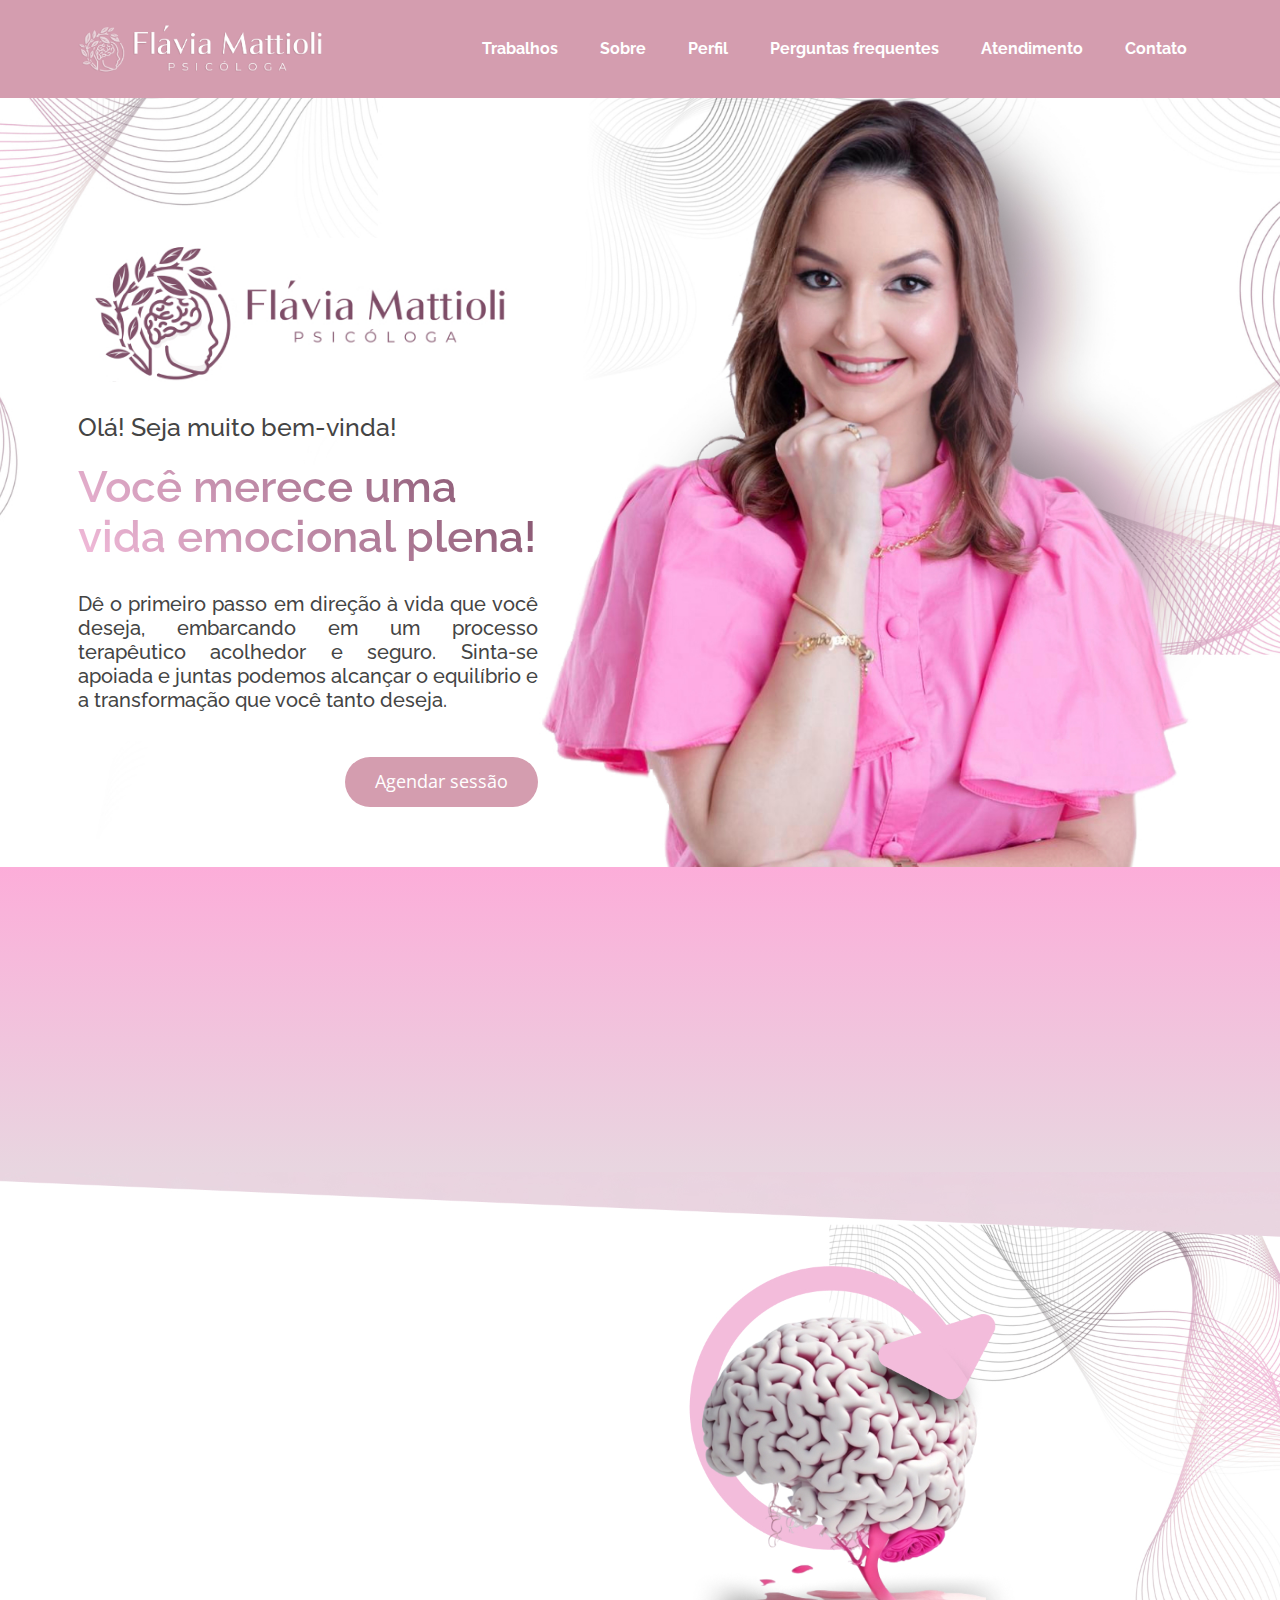
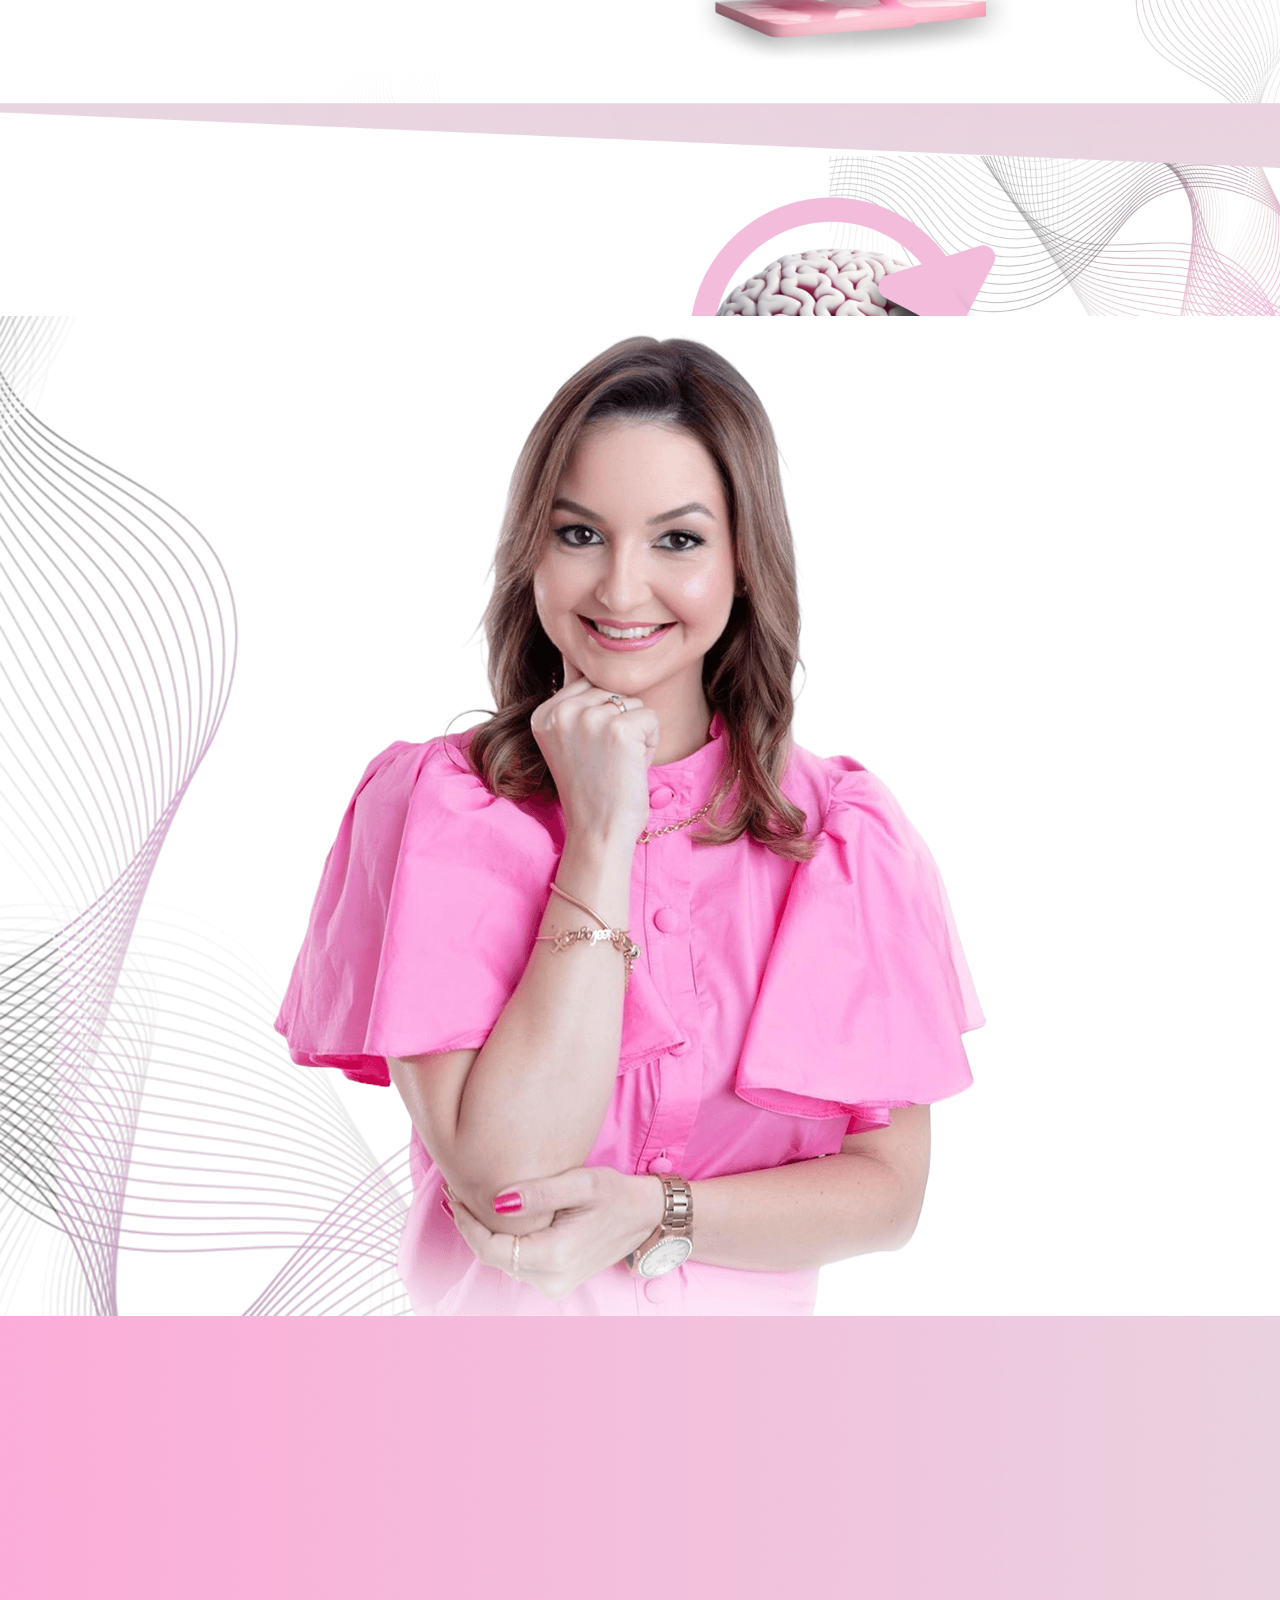
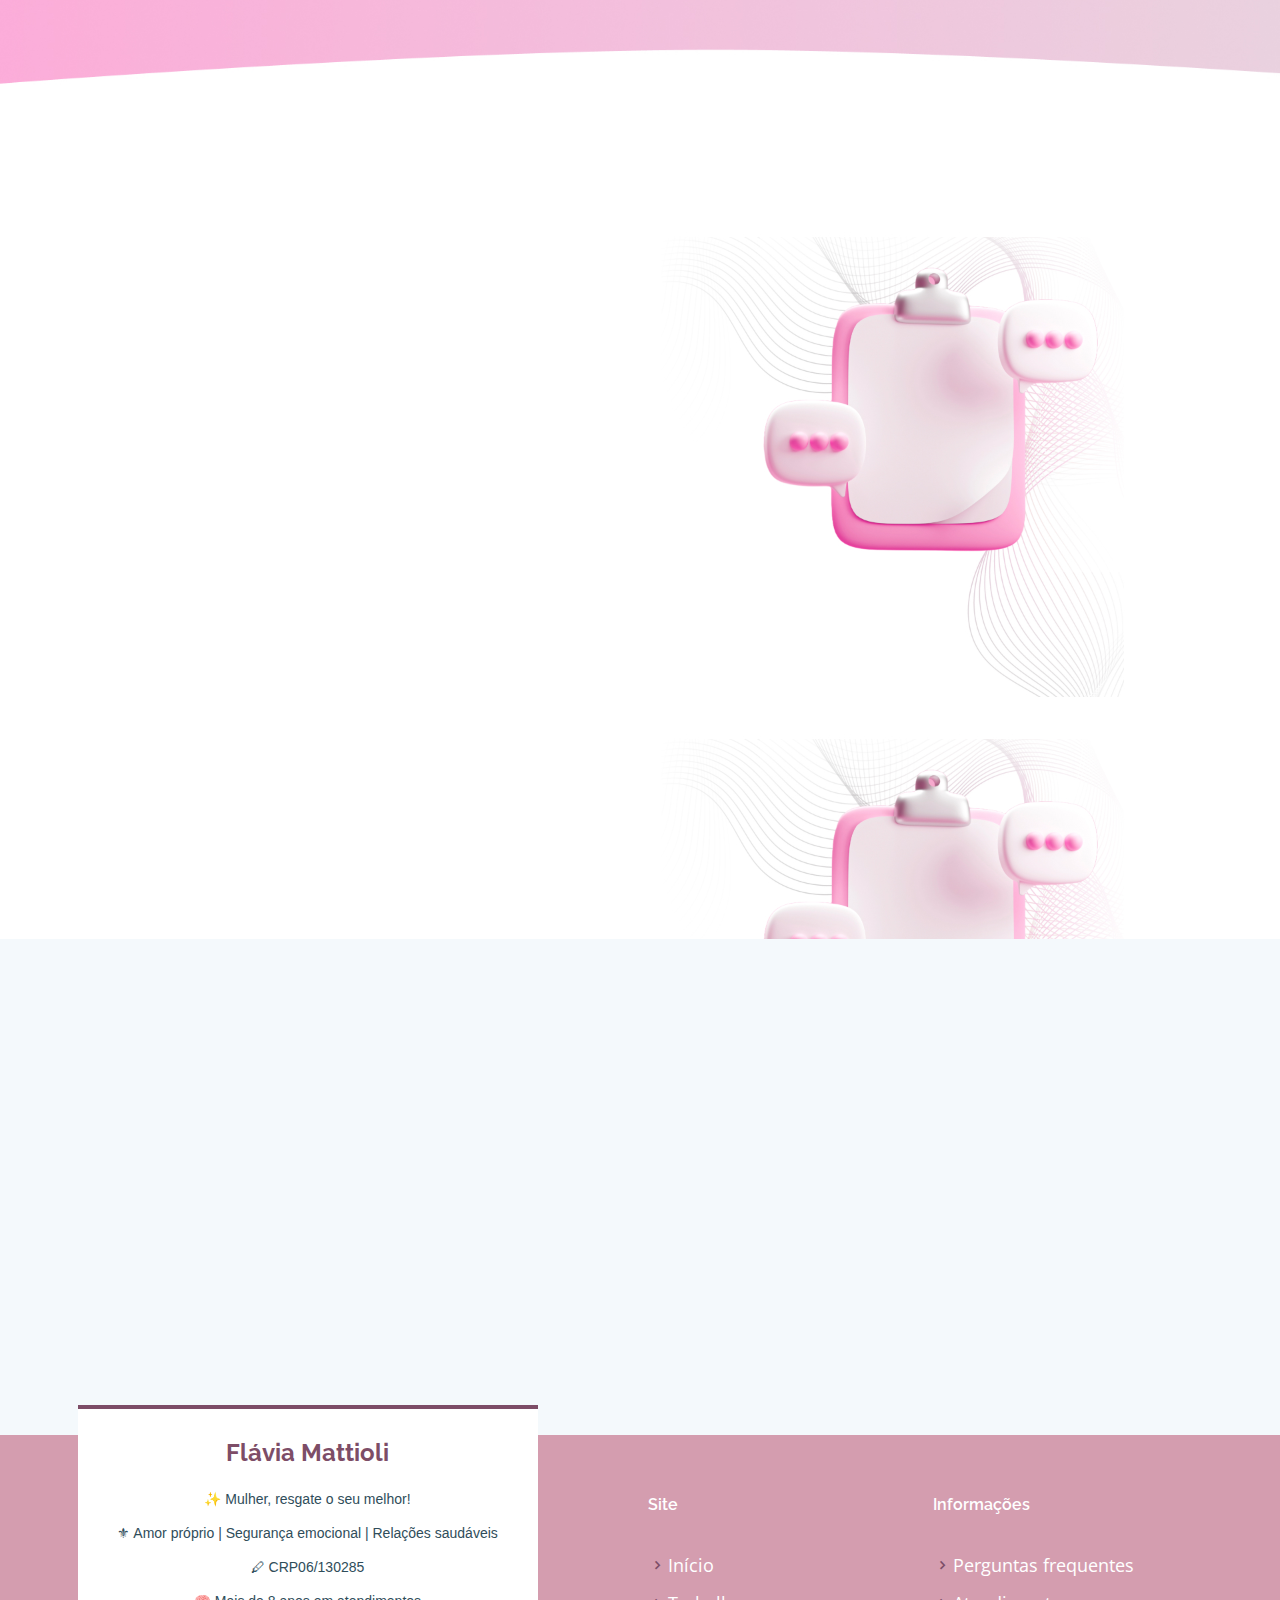
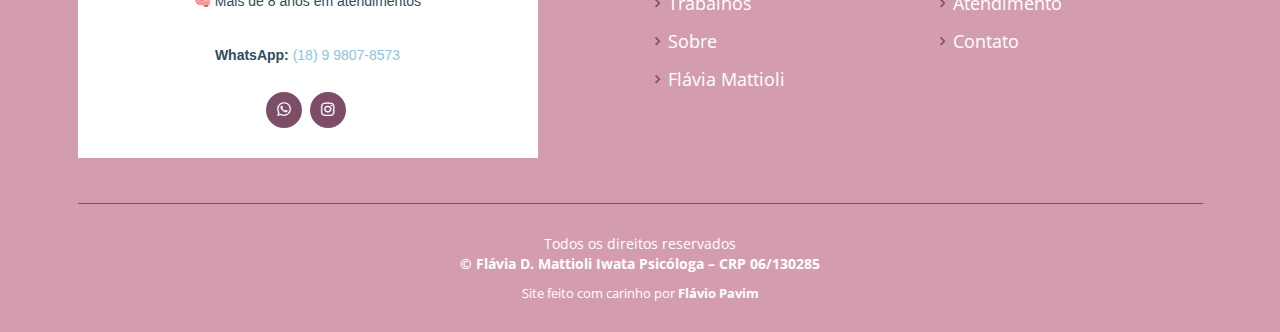
<file: index.html>
<!DOCTYPE html>
<!--

    Criado com carinho por Flávio Pavim ♥

    Tecnologias utilizadas: HTML, CSS, Javascript e PHP
    Frameworks: Bootstrap v5.3.2 e jQuery

-->
<html lang="pt-BR">

    <head>

        <meta charset="UTF-8">
        <meta name="viewport"           content="width=device-width, initial-scale=1, shrink-to-fit=no">
        <meta name="title"              content="Flávia Mattioli">
        <meta name="description"        content="Você merece uma vida emocional plena!">
        <meta name="keywords"           content="psicóloga">
        <meta name="author"             content="Flávio Pavim">
        <meta name="robots"             content="index,follow">
        <meta property="og:url"         content="" />
        <meta property="og:type"        content="website" />
        <meta property="og:title"       content="Flávia Mattioli" />
        <meta property="og:description" content="Você merece uma vida emocional plena!" />
        <meta property="og:image"       content="https://flaviopavim.com.br/site/flaviamattioli.com.br/img/logo-quadrado-preto.png" />

        <title>Flávia Mattioli Psicóloga</title>

        <!-- Favicons -->
        <link rel="icon" href="img/favicon-32x32.png" sizes="32x32" />
        <link rel="icon" href="img/favicon-192x192.png" sizes="192x192" />
        <link rel="apple-touch-icon" href="img/favicon-180x180.png" />
        <meta name="msapplication-TileImage" content="img/favicon-270x270.png" />

        <!-- Google Fonts -->
        <link href="https://fonts.googleapis.com/css?family=Open+Sans:300,300i,400,400i,600,600i,700,700i|Raleway:300,300i,400,400i,500,500i,600,600i,700,700i|Poppins:300,300i,400,400i,500,500i,600,600i,700,700i" rel="stylesheet">

        <!-- Vendor CSS Files -->
        <link href="assets/vendor/aos/aos.css" rel="stylesheet">
        <link href="assets/vendor/bootstrap/css/bootstrap.min.css" rel="stylesheet">
        <link href="assets/vendor/bootstrap-icons/bootstrap-icons.css" rel="stylesheet">
        <link href="assets/vendor/boxicons/css/boxicons.min.css" rel="stylesheet">
        <link href="assets/vendor/glightbox/css/glightbox.min.css" rel="stylesheet">
        <link href="assets/vendor/swiper/swiper-bundle.min.css" rel="stylesheet">

        <link href="css/bootstrap.min.css" rel="stylesheet" type="text/css"/>

        <!-- Template Main CSS File -->
        <link href="assets/css/style.css" rel="stylesheet">

    </head>

    <body>

        <!--<header id="header" class="fixed-top header-transparent">-->
        <header id="header" class="fixed-top" style="background-color: #d49daf">
            <div class="container d-flex align-items-center justify-content-between position-relative">
                <div class="logo" style="padding: 0; margin: 0;">
                    <a class="scrollto" href="#inicio">
                        <img src="img/logo-sombra.png" alt="" />
                    </a>
                </div>
                <nav id="navbar" class="navbar">
                    <ul>
                        <!--<li><a class="nav-link scrollto" href="#inicio">Início</a></li>-->
                        <li><a class="nav-link scrollto" href="#trabalhos">Trabalhos</a></li>
                        <li><a class="nav-link scrollto" href="#sobre">Sobre</a></li>
                        <li><a class="nav-link scrollto" href="#perfil">Perfil</a></li>
                        <li><a class="nav-link scrollto" href="#perguntas-frequentes">Perguntas frequentes</a></li>
                        <li><a class="nav-link scrollto" href="#atendimento">Atendimento</a></li>
                        <li><a class="nav-link scrollto" href="#contato">Contato</a></li>
                    </ul>
                    <i class="bi bi-list mobile-nav-toggle"></i>
                </nav>
            </div>
        </header>

        <div id="inicio" style="margin-top:50px; position: fixed; top: 0; width: 0; height: 0;"></div>

        <section id="hero">
            <div class="container first-container">
                <div class="row no-gutters">
                    <div class="content col-xl-5 d-flex align-items-stretch" data-aos="fade-up">
                        <div class="content">
                            
                            <img src="img/logo.jpg" alt="" class="img-fluid desktop"/>
                            
                            <!--<div style="clear: both; height: 120px;" class="mobile"></div>-->
                            <div style="clear: both; height: 30px;"></div>
                            
                            <h1 class="h1">Olá! Seja muito bem-vinda!</h1>
                            <h2 class="h2">Você merece uma vida emocional plena!</h2>
                            <h3 class="h3">
                                Dê o primeiro passo em direção à vida que você deseja, embarcando em um processo terapêutico acolhedor e seguro. Sinta-se apoiada e juntas podemos alcançar o equilíbrio e a transformação que você tanto deseja.
                            </h3>
                            <div style="clear: both; height: 15px;"></div>
                            <a class="cta-btn right" href="https://api.whatsapp.com/send?phone=5518998078573&text=Ol%C3%A1%20Fl%C3%A1via%2C%20voc%C3%AA%20poderia%20me%20ajudar%3F" target="_blank">Agendar sessão</a>
                            <div style="clear: both"></div>
                        </div>
                    </div>
                    <div class="col-xl-7 d-flex align-items-stretch">
                    </div>
                </div>
            </div>
        </section>

        <main id="main">

            <section id="trabalhos" class="services">
                <div class="container">
                    <div class="row">
                        <div class="col-md-6 col-lg-4 d-flex align-items-stretch mb-5 mb-lg-0">
                            <div class="icon-box" data-aos="fade-up">
                                <div class="icon"><i class="glyphicon glyphicon-check"></i></div>
                                <h4 class="title"><a href="">Atendimento online e presencial</a></h4>
                            </div>
                        </div>
                        <div class="col-md-6 col-lg-4 d-flex align-items-stretch mb-5 mb-lg-0">
                            <div class="icon-box" data-aos="fade-up">
                                <div class="icon"><i class="glyphicon glyphicon-lock"></i></div>
                                <h4 class="title"><a href="">Sigilo absoluto</a></h4>
                            </div>
                        </div>

                        <div class="col-md-6 col-lg-4 d-flex align-items-stretch mb-5 mb-lg-0">
                            <div class="icon-box" data-aos="fade-up" data-aos-delay="200">
                                <div class="icon"><i class="glyphicon glyphicon-eye-close"></i></div>
                                <h4 class="title"><a href="">Escuta empática, acolhedora e livre de julgamentos</a></h4>
                            </div>
                        </div>
                        <div style="clear: both"></div>
                    </div>
                </div>
            </section>

            <section id="sobre">
                <div class="container">
                    <div class="row">
                        <!--<div class="col-6 d-flex align-items-stretch" data-aos="fade-up">-->
                        <div class="col-md-6" data-aos="fade-up">
                            <div class="content">
                                <h1 class="h1">Explore e Transforme</h1>

                                <h2 class="h2">Conheça mais sobre</h2>

                                <h3 class="h3">
                                    Sinto uma imensa paixão em guiar mulheres a redescobrirem a conexão consigo e com seus parceiros e familiares, observando-as alcançarem a felicidade no amor e na vida.<br><br>
                                    A terapia é muito mais do que um processo. É uma oportunidade de se reconectar consigo mesma e descobrir o poder que existe dentro de você. <br><br>
                                    Embarque em uma jornada transformadora de autodescoberta e segurança emocional. Vamos explorar suas emoções e desafios, traçando caminhos que conduzirão ao seu crescimento interior.<br><br>
                                    Estou aqui para guiá-la nessa jornada única e significativa de autoconhecimento e fortalecimento pessoal.
                                </h3>
                                <a href="https://api.whatsapp.com/send?phone=5518998078573&text=Ol%C3%A1%20Fl%C3%A1via%2C%20voc%C3%AA%20poderia%20me%20ajudar%3F" target="_blank" class="about-btn right" style="margin-top: 30px;">Agendar sessão</a>
                                <div style="clear: both"></div>
                            </div>
                        </div>
                        <div class="col-md-6" data-aos="fade-up">
                    </div>
                </div>
            </section>

            <section id="perfil" style="min-height: 1000px;">
                <div class="container">
                    <div class="row">
                        <div class="col-md-6"></div>
                        <div class="col-md-6" data-aos="fade-up">
                            <div class="content">
                                <h2 class="h2">Quem sou eu?</h2>
                                <img src="img/foto-mobile.png" class="mobile" style="width: 100%;">
                                <h3 class="h3">Eu sou a <span class="gradient">Flávia D. Mattioli Iwata</span>, psicóloga clínica (CRP 06/130285), com formações na área de relacionamentos e ajudo mulheres no processo de transformação pessoal a encontrarem segurança emocional e relações saudáveis. Me comprometo a oferecer um espaço seguro e acolhedor onde juntas compreenderemos seus conflitos e a partir disso construíremos sua autonomia emocional, desenvolvendo estratégias práticas para uma transformação consciente e efetiva.</h3>

                                <p style="font-size: 20px;">
                                    
                                    <svg style="margin: 0 7px 7px 0;" xmlns="http://www.w3.org/2000/svg" width="29" height="30" viewBox="0 0 29 30" fill="none"><path d="M11.0903 6.78926C12.7004 3.902 13.5049 2.45837 14.7083 2.45837C15.9118 2.45837 16.7162 3.902 18.3263 6.78926L18.7431 7.5365C19.2006 8.35743 19.4293 8.7679 19.7852 9.03858C20.141 9.30926 20.5858 9.40966 21.4753 9.61044L22.2836 9.79344C25.4097 10.5013 26.9715 10.8546 27.3439 12.0504C27.715 13.2449 26.65 14.4916 24.5189 16.9836L23.9674 17.6279C23.3625 18.3358 23.0587 18.6903 22.9228 19.1275C22.7868 19.5659 22.8325 20.0386 22.924 20.9828L23.0079 21.8432C23.3294 25.1689 23.4908 26.8311 22.5174 27.5694C21.544 28.309 20.08 27.6342 17.1546 26.2872L16.3959 25.939C15.5648 25.5552 15.1493 25.3646 14.7083 25.3646C14.2673 25.3646 13.8518 25.5552 13.0207 25.939L12.2633 26.2872C9.33663 27.6342 7.87267 28.3077 6.90051 27.5707C5.9258 26.8311 6.0872 25.1689 6.40871 21.8432L6.49258 20.9841C6.58408 20.0386 6.62983 19.5659 6.49258 19.1287C6.35788 18.6903 6.05416 18.3358 5.44925 17.6292L4.89773 16.9836C2.76659 14.4929 1.70166 13.2462 2.07273 12.0504C2.44508 10.8546 4.00816 10.5 7.13434 9.79344L7.94257 9.61044C8.83086 9.40966 9.27437 9.30926 9.63146 9.03858C9.98729 8.7679 10.216 8.35743 10.6735 7.5365L11.0903 6.78926Z" stroke="#7E4D67" stroke-width="3"></path></svg>
                                    
                                    Mais de 8 anos em atendimentos clínicos de mulheres e casais.</p>
                                <div style="clear: both;"></div>
                                <p style="font-size: 20px;">
                                    
                                    <svg style="margin: 0 7px 7px 0;" xmlns="http://www.w3.org/2000/svg" width="32" height="24" viewBox="0 0 32 24" fill="none"><path d="M2 7.23337L16.4526 1.45837L30.9053 7.23337L16.4526 13.0084L2 7.23337Z" stroke="#7E4D67" stroke-width="2.0625" stroke-linejoin="round"></path><path d="M30.9052 7.30908V13.6499M8.56975 10.2756V18.8295C8.56975 18.8295 11.8766 22.0835 16.4526 22.0835C21.0293 22.0835 24.3362 18.8295 24.3362 18.8295V10.2756" stroke="#7E4D67" stroke-width="2.0625" stroke-linecap="round" stroke-linejoin="round"></path></svg>
                                    
                                    Pós graduada em Psicologia Clínica pela Universidade de Araraquara - UNIARA</p>

                                <br>
                                <br>

                                <div style="clear: both;"></div>
                                <div class="desktop">
                                    <a href="https://api.whatsapp.com/send?phone=5518998078573&text=Ol%C3%A1%20Fl%C3%A1via%2C%20voc%C3%AA%20poderia%20me%20ajudar%3F" target="_blank" class="about-btn" style="margin-top: 30px;">Agendar sessão</a>
                                </div>    
                                <a href="https://api.whatsapp.com/send?phone=5518998078573&text=Ol%C3%A1%20Fl%C3%A1via%2C%20voc%C3%AA%20poderia%20me%20ajudar%3F" target="_blank" class="about-btn mobile right" style="margin-top: 30px;">Agendar sessão</a>
                                <div style="clear: both"></div>
<!--                                <br>
                                <br>
                                <br>-->
                            </div>
                        </div>
                    </div>
                </div>
            </section>

            <section id="perguntas-frequentes" class="cta">
                <div class="container" data-aos="zoom-in">
                    <div class="text-center">
                        <h3>Perguntas frequentes</h3>
                        <div class="accordion">
                            <div class="title">
                                Qual a diferença entre a terapia presencial e online?
                            </div>
                            <div class="text">
                                Em termos de atendimento, segurança e sigilo, nenhuma. E para a segurança do atendimento online, é necessário que o psicólogo seja autorizado pelo Conselho Federal de Psicologia a exercer tal atendimento. Você pode certificar minha licença diretamente no site do CFP ou nos destaques do meu Instagram.
                            </div>
                        </div>
                        <div class="accordion">
                            <div class="title">
                                Qual a frequencia e duração das sessões?
                            </div>
                            <div class="text">
                                A duração de cada sessão é de 50 minutos. Geralmente, a frequencia inicial é de uma sessão por semana. Conforme evolução do caso, fazemos espaçamentos quinzenais, mensais, até o desligamento total.
                            </div>
                        </div>
                        <div class="accordion">
                            <div class="title">
                                O que preciso para fazer uma terapia online?
                            </div>
                            <div class="text">
                                De preferência um local privativo, que se sinta confortável e segura para falar. Um celular, computador ou tablet com boa conexão de Internet.
                            </div>
                        </div>
                        <div class="accordion">
                            <div class="title">
                                Qual o aplicativo utilizado para realizar a sessão online?
                            </div>
                            <div class="text">
                                Utilizo o Google Meet que é um aplicativo criptografado que mantém a segurança de dados e sigilo.
                            </div>
                        </div>
                        <div class="accordion">
                            <div class="title">
                                Como é realizado o pagamento das sessões?
                            </div>
                            <div class="text">
                                Tanto nos atendimentos presenciais quanto online, o pagamento pode ser realizado através de PIX, transferência bancária e cartão de crédito ou débito. É possível pagamento com cartão a distância através do link de pagamento.
                                O pagamento pode ser por um conjunto de sessões ou por sessão individual.
                            </div>
                        </div>
                        <div class="accordion">
                            <div class="title">
                                Quanto tempo de terapia é necessário?
                            </div>
                            <div class="text">
                                Conforme determina o Código de Ética Profissional do Psicólogo, não é possível e nem permitido que o profissional faça qualquer tipo de estimativa de tempo, bem como promover ou garantir resultados.
                            </div>
                        </div>
                        <div class="accordion">
                            <div class="title">
                                Como agendar?
                            </div>
                            <div class="text">
                                Através do WhatsApp. Você pode encontrar o link aqui em nosso site ou então <a href="https://api.whatsapp.com/send?phone=5518998078573&text=Ol%C3%A1%20Fl%C3%A1via%2C%20voc%C3%AA%20poderia%20me%20ajudar%3F" target="_blank">clicar aqui</a>.
                            </div>
                        </div>
                    </div>
                </div>
            </section>

            <section id="atendimento">
                <div class="container">
                    <div class="row">
                        <div class="col-md-6" data-aos="fade-up">
                            <div class="content">
                                <h2 class="h2">Atendimento psicológico de qualquer lugar</h2>
                                <h3 class="h3">
                                    Liberte-se das limitações geográficas e encontre apoio onde quer que esteja.<br><br>
                                    Além de atendimento presencial, ofereço sessões de terapia online para proporcionar a flexibilidade que a vida moderna demanda. Seja pelo celular, notebook ou computador, conecte-se de forma conveniente e segura, sem comprometer a qualidade do acompanhamento psicológico.<br><br>

                                    Como psicóloga experiente, estou pronta para te ajudar a superar desafios e atingir seus objetivos de vida. Sinta-se à vontade para compartilhar, mesmo estando a quilômetros de distância. Estou aqui para ouvir e acolher suas dores, independentemente do lugar em que você se encontre. Seu bem-estar está apenas a um clique de distância.<br>
                                </h3>

                                <a href="https://api.whatsapp.com/send?phone=5518998078573&text=Ol%C3%A1%20Fl%C3%A1via%2C%20voc%C3%AA%20poderia%20me%20ajudar%3F" target="_blank" class="about-btn right" style="margin-top: 30px;">Agendar sessão</a>
                                <br>
                                <br>
                                <div style="clear: both"></div>
                            </div>
                        </div>
                        <div class="col-md-6"></div>
                    </div>
                </div>
            </section>

            <section id="contato" class="contact section-bg">
                <div class="container" data-aos="fade-up">
                    <div class="row">
                        <div class="col-lg-4 col-md-6">
                            <div class="row">
                                <div class="info-box  mb-4">
                                    <i class="bx bx-envelope" style="color: #d49daf;"></i>
                                    <h3>Instagram</h3>
                                    <p><a href="https://www.instagram.com/psiflaviamattioli/" target="_blank">https://www.instagram.com/psiflaviamattioli/</a></p>
                                </div>
                                <div class="info-box  mb-4">
                                    <i class="bx bx-phone-call" style="color: #d49daf;"></i>
                                    <h3>WhatsApp</h3>
                                    <p><a href="https://api.whatsapp.com/send?phone=5518998078573&text=Ol%C3%A1%20Fl%C3%A1via%2C%20voc%C3%AA%20poderia%20me%20ajudar%3F" target="_blank">(18) 9 9807-8573</a></p>
                                </div>
                            </div>
                        </div>
                        <div class="col-lg-8">
                            <form action="envia-contato.php" method="post" role="form" class="php-email-form">
<!--                            <form action="envia-contato.php" method="post" role="form">-->
                                <div class="row">
                                    <div class="col-md-6 form-group">
                                        <input type="text" name="name" class="form-control" id="name" placeholder="Seu nome">
                                    </div>
                                    <div class="col-md-6 form-group mt-3 mt-md-0">
                                        <input type="email" class="form-control" name="email" id="email" placeholder="Seu email">
                                    </div>
                                </div>
                                <div class="form-group mt-3">
                                    <input type="text" class="form-control" name="subject" id="subject" placeholder="Assunto">
                                </div>
                                <div class="form-group mt-3">
                                    <textarea class="form-control" name="message" rows="5" placeholder="Message" required></textarea>
                                </div>
                                <div class="my-3">
                                    <div class="loading">Carregando</div>
                                    <div class="error-message"></div>
                                    <div class="sent-message">Mensagem enviada. Obrigada!</div>
                                </div>
                                <div class="text-center"><button type="submit">Enviar mensagem</button></div>
                                <div style="clear: both;"></div>
                            </form>
                        </div>
                    </div>
                </div>
            </section>

        </main>

        <footer id="footer">
            <div class="footer-top">
                <div class="container">
                    <div class="row">

                        <div class="col-lg-5 col-md-6">
                            <div class="footer-info">
                                <h3>Flávia Mattioli</h3>
                                <p class="pb-3">
                                    ✨ ️Mulher, resgate o seu melhor!<br>
                                    <em>
                                    </em>
                                </p>
                                <p class="pb-3">
                                    ⚜ ️Amor próprio | Segurança emocional | Relações saudáveis<br>
                                </p>
                                <p class="pb-3">
                                    🖊 ️CRP06/130285
                                </p>
                                <p class="pb-3">
                                    🧠 Mais de 8 anos em atendimentos<br>
                                </p>
                                <br>
                                <p>
                                    <strong>WhatsApp:</strong> <a href="https://api.whatsapp.com/send?phone=5518998078573&text=Ol%C3%A1%20Fl%C3%A1via%2C%20voc%C3%AA%20poderia%20me%20ajudar%3F" target="_blank">(18) 9 9807-8573</a><br>
                                </p>
                                
                                
                                <div style="clear: both; height: 15px;"></div>
                                <div class="social-links mt-3">
                                    <a href="https://api.whatsapp.com/send?phone=5518998078573&text=Ol%C3%A1%20Fl%C3%A1via%2C%20voc%C3%AA%20poderia%20me%20ajudar%3F" target="_blank" class="whatsapp"><i class="bx bxl-whatsapp"></i></a>
                                    <!--<a href="#" class="twitter"><i class="bx bxl-twitter"></i></a>-->
<!--                                    <a href="#" class="facebook"><i class="bx bxl-facebook"></i></a>-->
                                    <a href="https://www.instagram.com/psiflaviamattioli/" target="_blank" class="instagram"><i class="bx bxl-instagram"></i></a>
                                    <!--<a href="#" class="google-plus"><i class="bx bxl-skype"></i></a>-->
                                    <!--<a href="#" class="linkedin"><i class="bx bxl-linkedin"></i></a>-->
                                </div>
                            </div>
                        </div>

                        <div class="col-lg-1 col-md-6 footer-links"></div>
                        <div class="col-lg-3 col-md-6 footer-links">
                            <h4>Site</h4>
                            <ul>
                                <li><i class="bx bx-chevron-right"></i> <a class="scrollto" href="#inicio">Início</a></li>
                                <li><i class="bx bx-chevron-right"></i> <a class="scrollto" href="#trabalhos">Trabalhos</a></li>
                                <li><i class="bx bx-chevron-right"></i> <a class="scrollto" href="#sobre">Sobre</a></li>
                                <li><i class="bx bx-chevron-right"></i> <a class="scrollto" href="#perfil">Flávia Mattioli</a></li>
                            </ul>
                        </div>
                        <div class="col-lg-3 col-md-6 footer-links">
                            <h4>Informações</h4>
                            <ul>
                                <li><i class="bx bx-chevron-right"></i> <a class="scrollto" href="#perguntas-frequentes">Perguntas frequentes</a></li>
                                <li><i class="bx bx-chevron-right"></i> <a class="scrollto" href="#atendimento">Atendimento</a></li>
                                <li><i class="bx bx-chevron-right"></i> <a class="scrollto" href="#contato">Contato</a></li>
                            </ul>
                        </div>
                    </div>
                </div>
            </div>

            <div class="container">
                <div class="copyright">
                    Todos os direitos reservados <br>
                    <strong><span>© Flávia D. Mattioli Iwata Psicóloga – CRP 06/130285</span></strong>
                </div>
                <div class="credits">
                    Site feito com carinho por <a href="https://flaviopavim.com.br/" target="_blank" style="font-weight: bold; color: #fff;">Flávio Pavim</a>
                </div>
            </div>
        </footer><!-- End Footer -->

        <a href="#" class="back-to-top d-flex align-items-center justify-content-center"><i class="bi bi-arrow-up-short"></i></a>

        <!-- Vendor JS Files -->
        <script src="assets/vendor/purecounter/purecounter_vanilla.js"></script>
        <script src="assets/vendor/aos/aos.js"></script>
        <script src="assets/vendor/bootstrap/js/bootstrap.bundle.min.js"></script>
        <script src="assets/vendor/glightbox/js/glightbox.min.js"></script>
        <script src="assets/vendor/isotope-layout/isotope.pkgd.min.js"></script>
        <script src="assets/vendor/swiper/swiper-bundle.min.js"></script>
        <!--<script src="assets/vendor/php-email-form/validate.js"></script>-->

        <!-- Template Main JS File -->
        <script src="assets/js/main.js"></script>
        <script src="assets/js/jquery.js" type="text/javascript"></script>
        <script>

            $(function () {
                $('.accordion .title').click(function () {
                    $('.accordion .text').hide();
                    $(this).parent('div').children('.text').fadeIn();
                });
            });
        </script>

    </body>

</html>
</file>
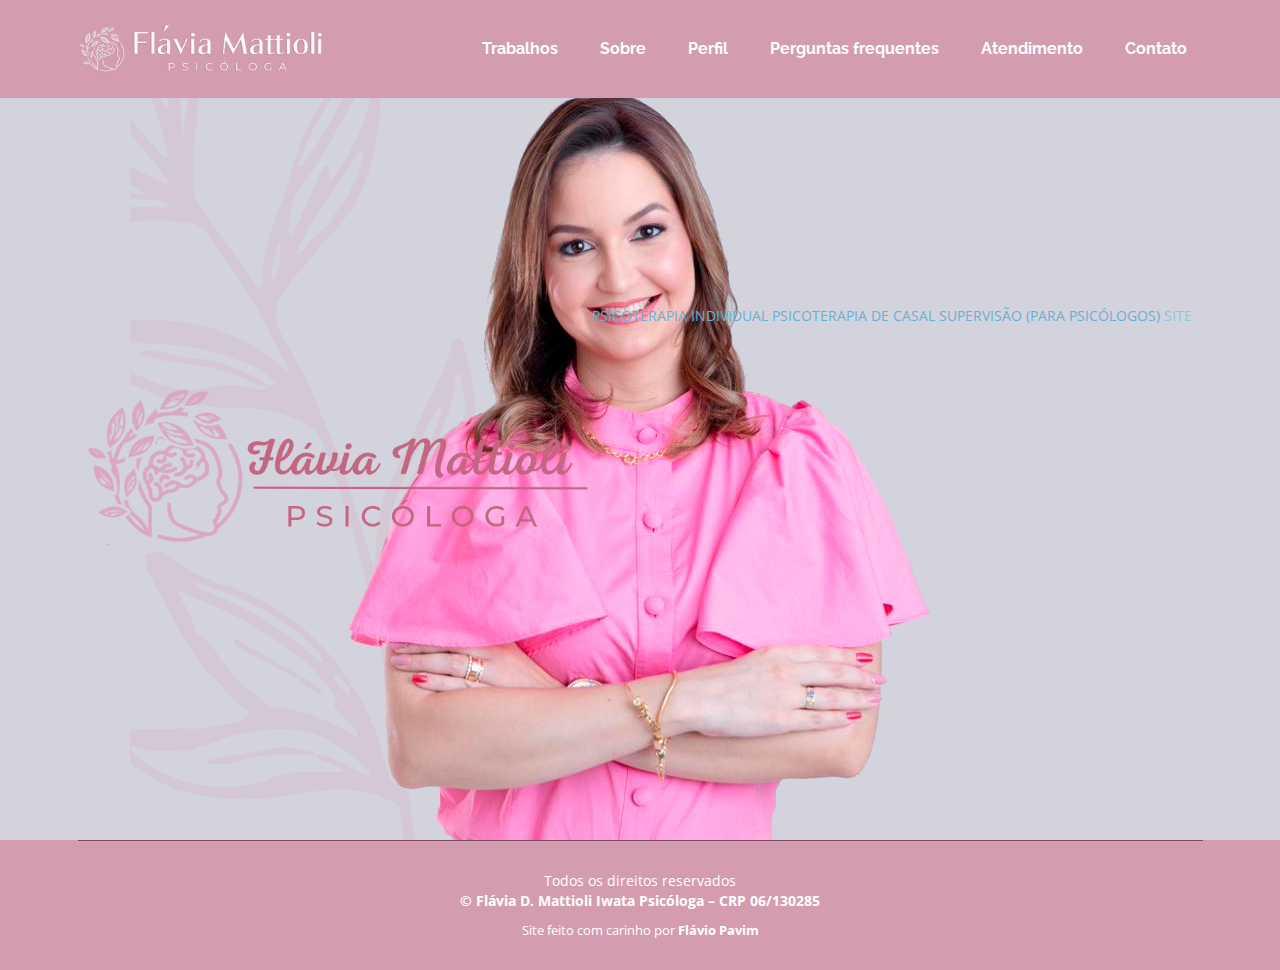
<file: link-bio/index.html>
<!DOCTYPE html>
<!--

    Criado com carinho por Flávio Pavim ♥

    Tecnologias utilizadas: HTML, CSS, Javascript e PHP
    Frameworks: Bootstrap v5.3.2 e jQuery

-->
<html lang="pt-BR">

    <head>

        <meta charset="UTF-8">
        <meta name="viewport"           content="width=device-width, initial-scale=1, shrink-to-fit=no">
        <meta name="title"              content="Flávia Mattioli">
        <meta name="description"        content="Você merece uma vida emocional plena!">
        <meta name="keywords"           content="psicóloga">
        <meta name="author"             content="Flávio Pavim">
        <meta name="robots"             content="index,follow">
        <meta property="og:url"         content="" />
        <meta property="og:type"        content="website" />
        <meta property="og:title"       content="Flávia Mattioli" />
        <meta property="og:description" content="Você merece uma vida emocional plena!" />
        <meta property="og:image"       content="https://flaviopavim.com.br/site/flaviamattioli.com.br/img/logo-quadrado-preto.png" />

        <title>Flávia Mattioli Psicóloga</title>

        <!-- Favicons -->
        <link rel="icon" href="../img/favicon-32x32.png" sizes="32x32" />
        <link rel="icon" href="../img/favicon-192x192.png" sizes="192x192" />
        <link rel="apple-touch-icon" href="../img/favicon-180x180.png" />
        <meta name="msapplication-TileImage" content="../img/favicon-270x270.png" />

        <!-- Google Fonts -->
        <link href="https://fonts.googleapis.com/css?family=Open+Sans:300,300i,400,400i,600,600i,700,700i|Raleway:300,300i,400,400i,500,500i,600,600i,700,700i|Poppins:300,300i,400,400i,500,500i,600,600i,700,700i" rel="stylesheet">

        <!-- Vendor CSS Files -->
        <link href="../assets/vendor/aos/aos.css" rel="stylesheet">
        <link href="../assets/vendor/bootstrap/css/bootstrap.min.css" rel="stylesheet">
        <link href="../assets/vendor/bootstrap-icons/bootstrap-icons.css" rel="stylesheet">
        <link href="../assets/vendor/boxicons/css/boxicons.min.css" rel="stylesheet">
        <link href="../assets/vendor/glightbox/css/glightbox.min.css" rel="stylesheet">
        <link href="../assets/vendor/swiper/swiper-bundle.min.css" rel="stylesheet">

        <link href="../css/bootstrap.min.css" rel="stylesheet" type="text/css"/>

        <!-- Template Main CSS File -->
        <link href="../assets/css/style.css" rel="stylesheet">
        
        <style>
            body {
                background-color: #d3d3dd;
            }
        </style>

    </head>

    <body>

        <header id="header" class="fixed-top" style="background-color: #d49daf">
            <div class="container d-flex align-items-center justify-content-between position-relative">
                <div class="logo" style="padding: 0; margin: 0;">
                    <a class="scrollto" href="../#inicio">
                        <img src="../img/logo-sombra.png" alt="" />
                    </a>
                </div>
                <nav id="navbar" class="navbar">
                    <ul>
                        <!--<li><a class="nav-link scrollto" href="#inicio">Início</a></li>-->
                        <li><a class="nav-link scrollto" href="../#trabalhos">Trabalhos</a></li>
                        <li><a class="nav-link scrollto" href="../#sobre">Sobre</a></li>
                        <li><a class="nav-link scrollto" href="../#perfil">Perfil</a></li>
                        <li><a class="nav-link scrollto" href="../#perguntas-frequentes">Perguntas frequentes</a></li>
                        <li><a class="nav-link scrollto" href="../#atendimento">Atendimento</a></li>
                        <li><a class="nav-link scrollto" href="../#contato">Contato</a></li>
                    </ul>
                    <i class="bi bi-list mobile-nav-toggle"></i>
                </nav>
            </div>
        </header>

        <div id="inicio" style="margin-top:50px; position: fixed; top: 0; width: 0; height: 0;"></div>

        <main id="main">
            <div class="container" style="
                position: relative;
                background: url('../img/link-bio-background.png') 100% 100%; 
/*                height: 1000px;*/
                /*height: 1200px;*/
            ">
                <center>
                <img class="img-responsive" src="../img/foto-mobile-2.png" style="
                     /*width: 100%;*/
                     
/*                     position: absolute;
                             top: 0px;
                             left: 0;*/
                             /*width: 400px;*/
                    /*background: url('../img/foto-mobile.png') 100%;*/ 
                    /*background: url('../img/foto-mobile.png');*/ 
    /*                height: 1000px;*/
                    /*height: 1200px;*/
                ">
                </center>

                    <center style="
                            position: absolute;
                            top: 0;
                            left: 0;
                            width: 100%;
                            ">
                        <!--<img src="../img/foto-mobile.png" alt="" style="width: 100%;"/>-->
                        <!--<img src="../img/link-bio-background.png" alt=""/>-->
                        <img src="../img/link-bio-logo.png" alt="" style="
                             /*position: absolute;*/
                             /*top: 200px;*/
                             /*left: 50%;*/
                             width: 500px;
                             margin-top: 300px;

                             /*margin: 150px auto;*/

                             /*display: absolute;*/
                             "/>
                        
                        <a href="" target="_blank">PSICOTERAPIA INDIVIDUAL</a>
                        <a href="" target="_blank">PSICOTERAPIA DE CASAL</a>
                        <a href="" target="_blank">SUPERVISÃO (PARA PSICÓLOGOS)</a>
                        <a href="https://flaviamattioli.com.br/" target="_blank">SITE</a>
                        
                        <!--<img src="../img/link-bio-background.png" alt=""/>-->
                    </center>

            </div>
            
        </main>

        <footer id="footer">
            <div class="container">
                <div class="copyright">
                    <!--&copy; Copyright <strong><span>Squadfree</span></strong>. All Rights Reserved-->
                    Todos os direitos reservados <br>
                    <strong><span>© Flávia D. Mattioli Iwata Psicóloga – CRP 06/130285</span></strong>
                </div>
                <div class="credits">
                    Site feito com carinho por <a href="https://flaviopavim.com.br/" target="_blank" style="font-weight: bold; color: #fff;">Flávio Pavim</a>
                </div>
            </div>
        </footer><!-- End Footer -->

        <a href="#" class="back-to-top d-flex align-items-center justify-content-center"><i class="bi bi-arrow-up-short"></i></a>

        <!-- Vendor JS Files -->
        <script src="../assets/vendor/purecounter/purecounter_vanilla.js"></script>
        <script src="../assets/vendor/aos/aos.js"></script>
        <script src="../assets/vendor/bootstrap/js/bootstrap.bundle.min.js"></script>
        <script src="../assets/vendor/glightbox/js/glightbox.min.js"></script>
        <script src="../assets/vendor/isotope-layout/isotope.pkgd.min.js"></script>
        <script src="../assets/vendor/swiper/swiper-bundle.min.js"></script>

    </body>

</html>
</file>
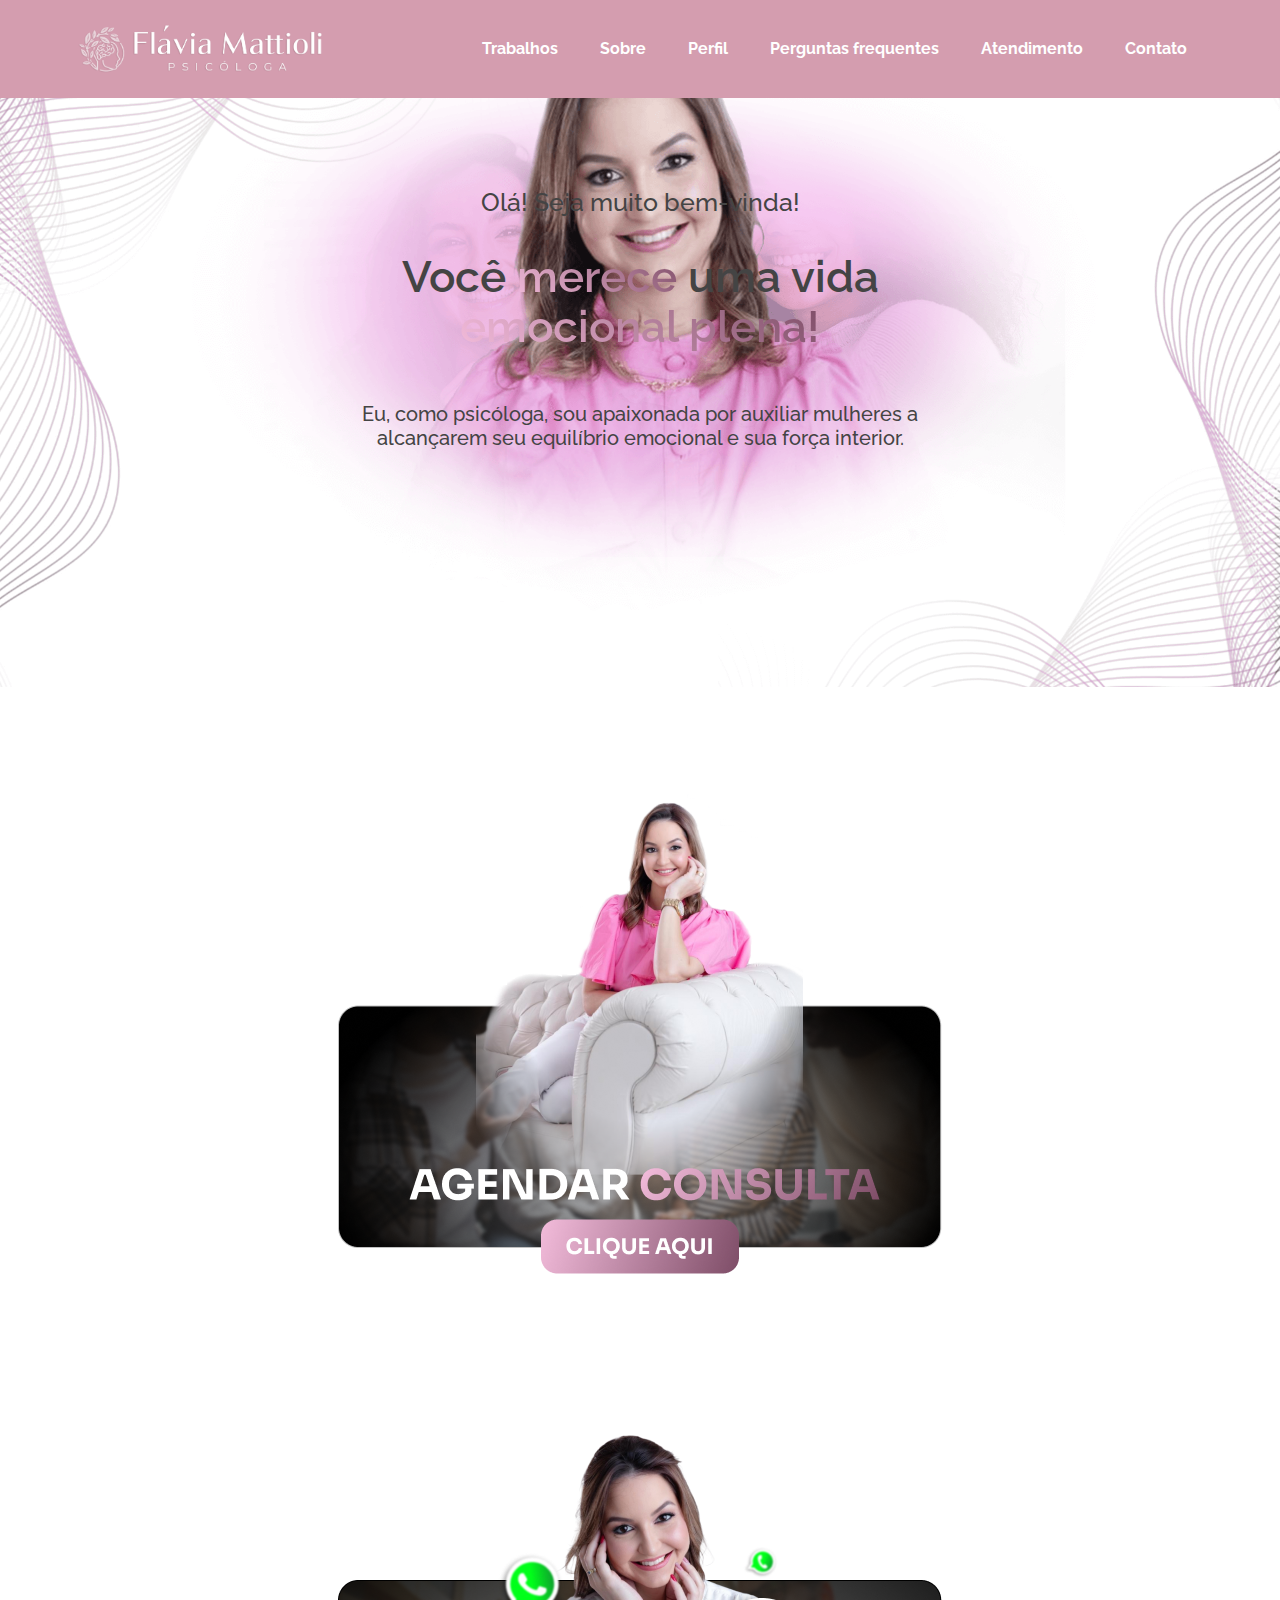
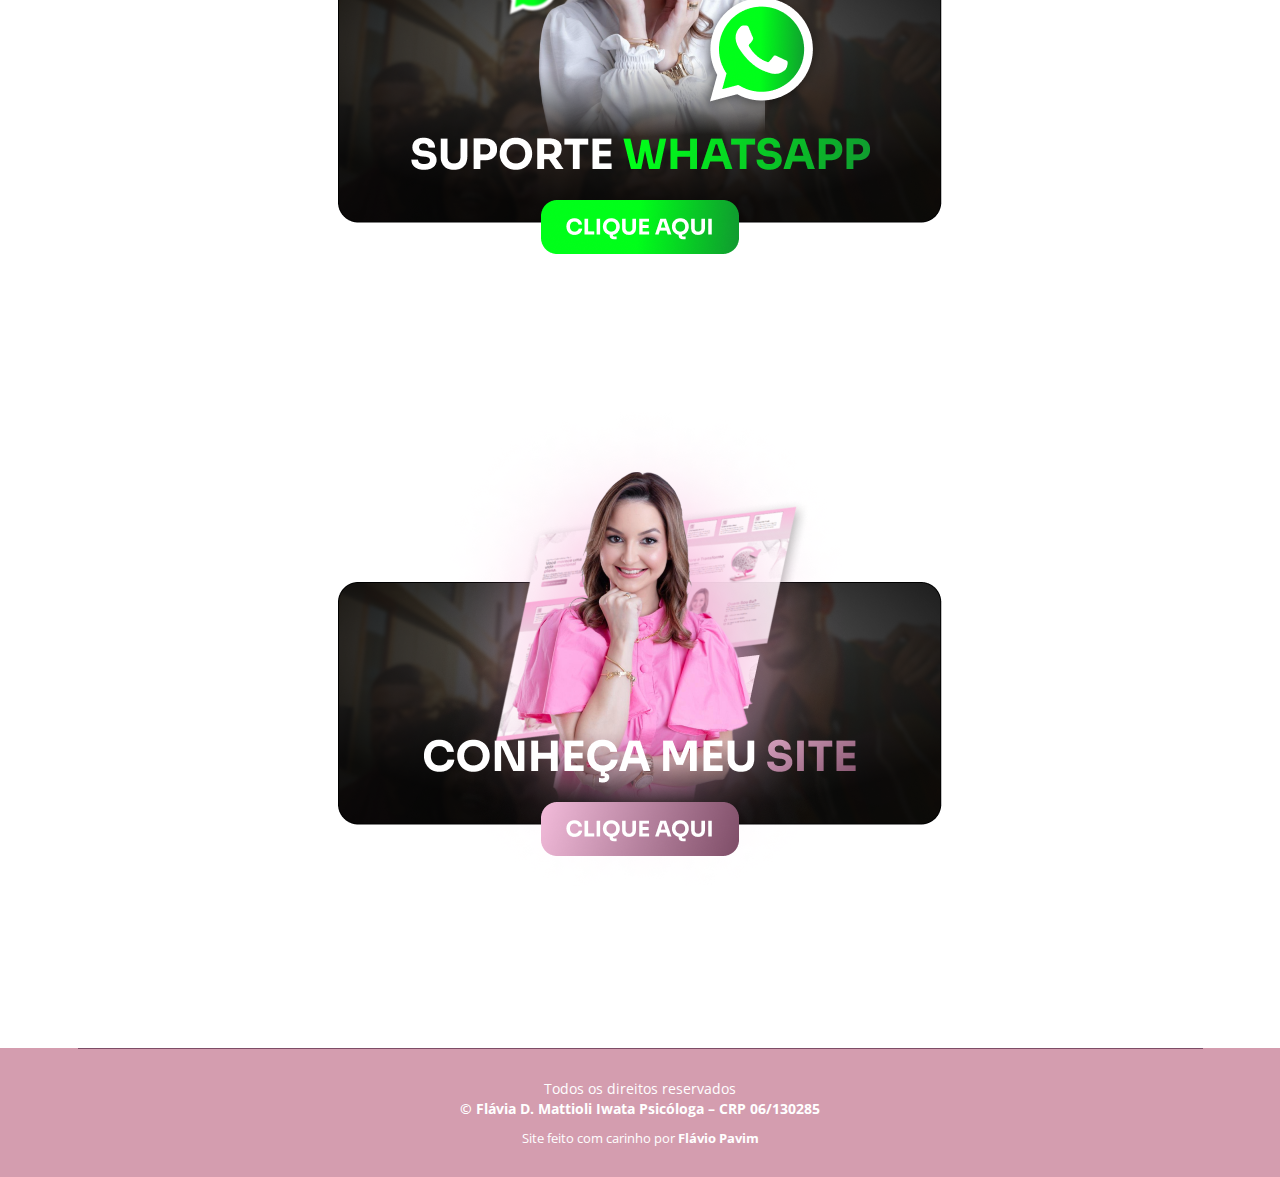
<file: link-bio/index-bkp.html>
<!DOCTYPE html>
<!--

    Criado com carinho por Flávio Pavim ♥

    Tecnologias utilizadas: HTML, CSS, Javascript e PHP
    Frameworks: Bootstrap v5.3.2 e jQuery

-->
<html lang="pt-BR">

    <head>

        <meta charset="UTF-8">
        <meta name="viewport"           content="width=device-width, initial-scale=1, shrink-to-fit=no">
        <meta name="title"              content="Flávia Mattioli">
        <meta name="description"        content="Você merece uma vida emocional plena!">
        <meta name="keywords"           content="psicóloga">
        <meta name="author"             content="Flávio Pavim">
        <meta name="robots"             content="index,follow">
        <meta property="og:url"         content="" />
        <meta property="og:type"        content="website" />
        <meta property="og:title"       content="Flávia Mattioli" />
        <meta property="og:description" content="Você merece uma vida emocional plena!" />
        <meta property="og:image"       content="https://flaviopavim.com.br/site/flaviamattioli.com.br/img/logo-quadrado-preto.png" />

        <title>Flávia Mattioli Psicóloga</title>

        <!-- Favicons -->
        <link rel="icon" href="../img/favicon-32x32.png" sizes="32x32" />
        <link rel="icon" href="../img/favicon-192x192.png" sizes="192x192" />
        <link rel="apple-touch-icon" href="../img/favicon-180x180.png" />
        <meta name="msapplication-TileImage" content="../img/favicon-270x270.png" />

        <!-- Google Fonts -->
        <link href="https://fonts.googleapis.com/css?family=Open+Sans:300,300i,400,400i,600,600i,700,700i|Raleway:300,300i,400,400i,500,500i,600,600i,700,700i|Poppins:300,300i,400,400i,500,500i,600,600i,700,700i" rel="stylesheet">

        <!-- Vendor CSS Files -->
        <link href="../assets/vendor/aos/aos.css" rel="stylesheet">
        <link href="../assets/vendor/bootstrap/css/bootstrap.min.css" rel="stylesheet">
        <link href="../assets/vendor/bootstrap-icons/bootstrap-icons.css" rel="stylesheet">
        <link href="../assets/vendor/boxicons/css/boxicons.min.css" rel="stylesheet">
        <link href="../assets/vendor/glightbox/css/glightbox.min.css" rel="stylesheet">
        <link href="../assets/vendor/swiper/swiper-bundle.min.css" rel="stylesheet">

        <link href="../css/bootstrap.min.css" rel="stylesheet" type="text/css"/>

        <!-- Template Main CSS File -->
        <link href="../assets/css/style.css" rel="stylesheet">

    </head>

    <body>

        <header id="header" class="fixed-top" style="background-color: #d49daf">
            <div class="container d-flex align-items-center justify-content-between position-relative">
                <div class="logo" style="padding: 0; margin: 0;">
                    <a class="scrollto" href="../#inicio">
                        <img src="../img/logo-sombra.png" alt="" />
                    </a>
                </div>
                <nav id="navbar" class="navbar">
                    <ul>
                        <!--<li><a class="nav-link scrollto" href="#inicio">Início</a></li>-->
                        <li><a class="nav-link scrollto" href="../#trabalhos">Trabalhos</a></li>
                        <li><a class="nav-link scrollto" href="../#sobre">Sobre</a></li>
                        <li><a class="nav-link scrollto" href="../#perfil">Perfil</a></li>
                        <li><a class="nav-link scrollto" href="../#perguntas-frequentes">Perguntas frequentes</a></li>
                        <li><a class="nav-link scrollto" href="../#atendimento">Atendimento</a></li>
                        <li><a class="nav-link scrollto" href="../#contato">Contato</a></li>
                    </ul>
                    <i class="bi bi-list mobile-nav-toggle"></i>
                </nav>
            </div>
        </header>

        <div id="inicio" style="margin-top:50px; position: fixed; top: 0; width: 0; height: 0;"></div>

        <main id="main">
            <center>
                <img src="../img/Fundo-Mobile2.png" alt="" style="width: 100%; margin-top: -70px;"/>
                <div style="margin: -500px auto 0 auto; width: 600px;">
                    <h1 class="h1">Olá! Seja muito bem-vinda!</h1>
                    <div style="display: table; padding: 15px; background-color: #fff !important;">
                        <h2 class="h22">Você <span class="gradient-text-h1">merece</span> uma vida <span class="gradient-text-h1">emocional plena!</span></h2>
                    </div>
                    <h3 class="h3" style="text-align: center;">
                        Eu, como psicóloga, sou apaixonada por auxiliar mulheres a alcançarem seu equilíbrio emocional e sua força interior.
                    </h3>
                </div>
                <div style="clear: both; height: 300px;"></div>
                <a href="https://api.whatsapp.com/send?phone=5518998078573&text=Ol%C3%A1%20Fl%C3%A1via%2C%20gostaria%20de%20agendar%20uma%20consulta%20online%20com%20voc%C3%AA." target="_blank"><img src="../img/ITEM-01.png" alt=""/></a>
                <div style="clear: both; height: 150px;"></div>
                <a href="https://api.whatsapp.com/send?phone=5518998078573&text=Ol%C3%A1%20Fl%C3%A1via%2C%20voc%C3%AA%20poderia%20me%20ajudar%3F" target="_blank"><img src="../img/ITEM-02.png" alt=""/></a>
                <div style="clear: both; height: 150px;"></div>
                <a href="https://flaviamattioli.com.br"><img src="../img/ITEM-03.png" alt=""/></a>
                <div style="clear: both; height: 150px;"></div>
            </center>
        </main>

        <footer id="footer">
            <div class="container">
                <div class="copyright">
                    <!--&copy; Copyright <strong><span>Squadfree</span></strong>. All Rights Reserved-->
                    Todos os direitos reservados <br>
                    <strong><span>© Flávia D. Mattioli Iwata Psicóloga – CRP 06/130285</span></strong>
                </div>
                <div class="credits">
                    Site feito com carinho por <a href="https://flaviopavim.com.br/" target="_blank" style="font-weight: bold; color: #fff;">Flávio Pavim</a>
                </div>
            </div>
        </footer><!-- End Footer -->

        <a href="#" class="back-to-top d-flex align-items-center justify-content-center"><i class="bi bi-arrow-up-short"></i></a>

        <!-- Vendor JS Files -->
        <script src="../assets/vendor/purecounter/purecounter_vanilla.js"></script>
        <script src="../assets/vendor/aos/aos.js"></script>
        <script src="../assets/vendor/bootstrap/js/bootstrap.bundle.min.js"></script>
        <script src="../assets/vendor/glightbox/js/glightbox.min.js"></script>
        <script src="../assets/vendor/isotope-layout/isotope.pkgd.min.js"></script>
        <script src="../assets/vendor/swiper/swiper-bundle.min.js"></script>

    </body>

</html>
</file>
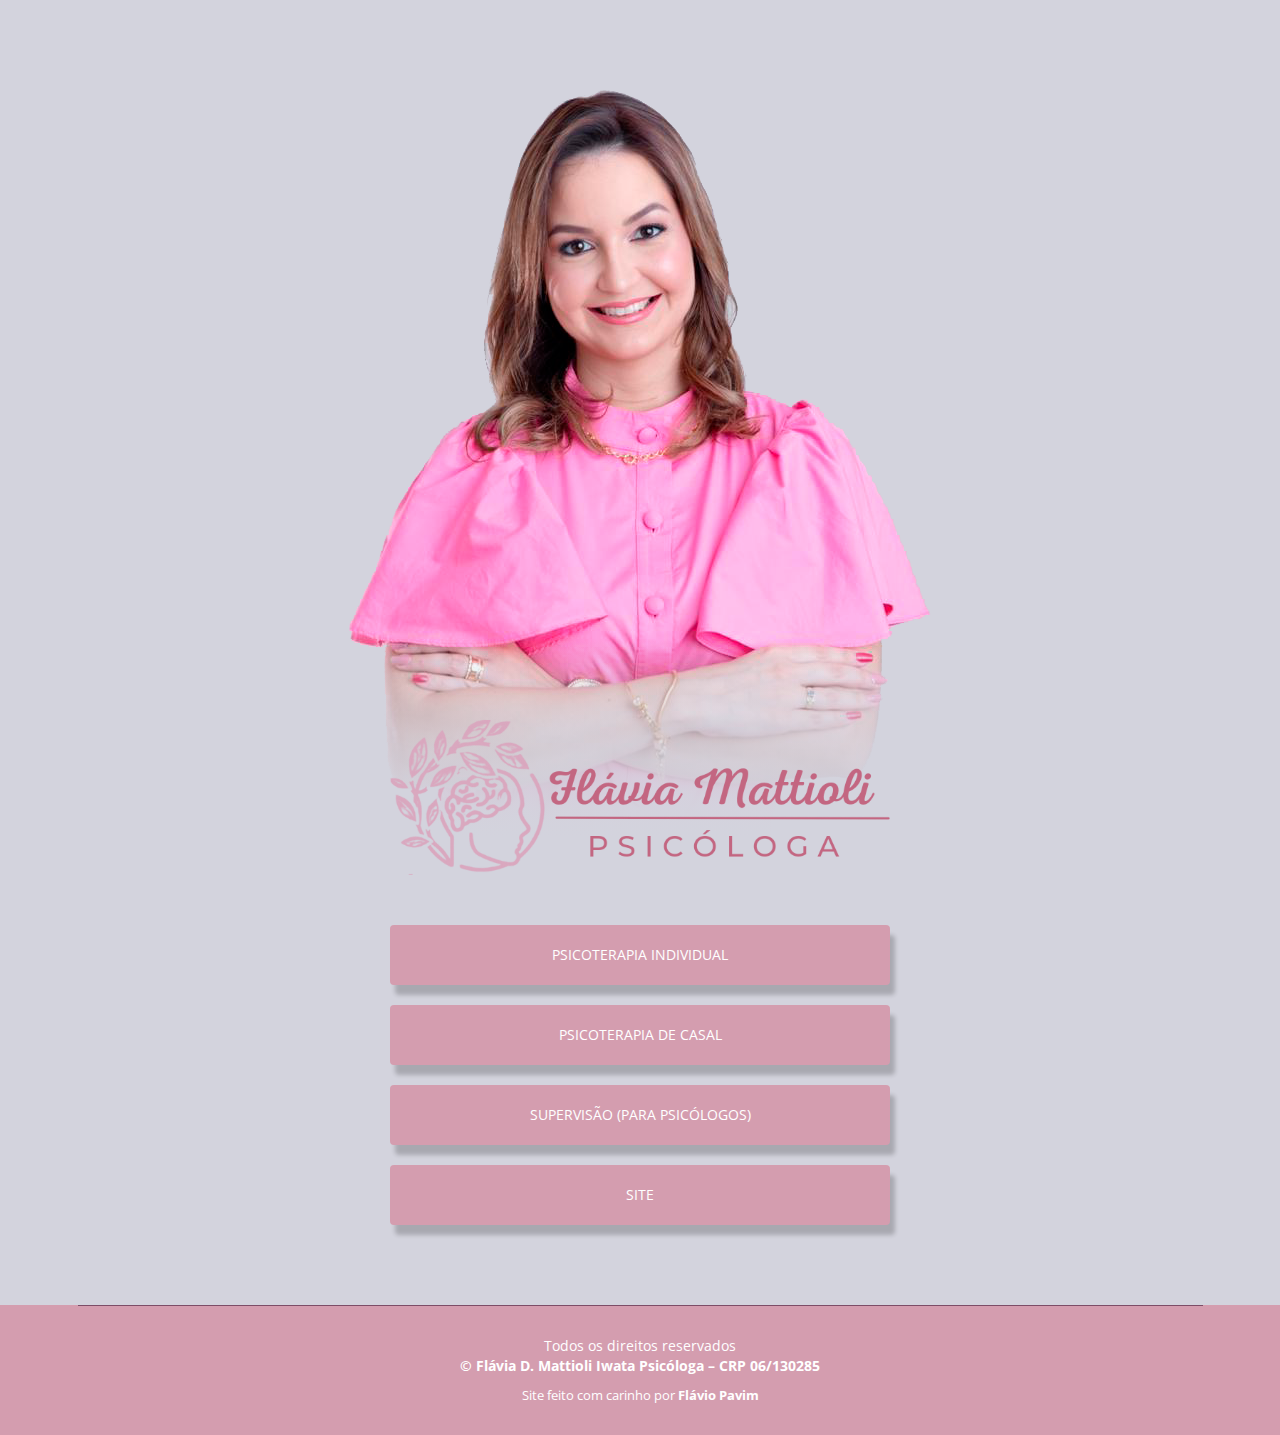
<file: link-bio/index_1.html>
<!DOCTYPE html>
<!--

    Criado com carinho por Flávio Pavim ♥

    Tecnologias utilizadas: HTML, CSS, Javascript e PHP
    Frameworks: Bootstrap v5.3.2 e jQuery

-->
<html lang="pt-BR">

    <head>

        <meta charset="UTF-8">
        <meta name="viewport"           content="width=device-width, initial-scale=1, shrink-to-fit=no">
        <meta name="title"              content="Flávia Mattioli">
        <meta name="description"        content="Você merece uma vida emocional plena!">
        <meta name="keywords"           content="psicóloga">
        <meta name="author"             content="Flávio Pavim">
        <meta name="robots"             content="index,follow">
        <meta property="og:url"         content="" />
        <meta property="og:type"        content="website" />
        <meta property="og:title"       content="Flávia Mattioli" />
        <meta property="og:description" content="Você merece uma vida emocional plena!" />
        <meta property="og:image"       content="https://flaviopavim.com.br/site/flaviamattioli.com.br/img/logo-quadrado-preto.png" />

        <title>Flávia Mattioli Psicóloga</title>

        <!-- Favicons -->
        <link rel="icon" href="../img/favicon-32x32.png" sizes="32x32" />
        <link rel="icon" href="../img/favicon-192x192.png" sizes="192x192" />
        <link rel="apple-touch-icon" href="../img/favicon-180x180.png" />
        <meta name="msapplication-TileImage" content="../img/favicon-270x270.png" />

        <!-- Google Fonts -->
        <link href="https://fonts.googleapis.com/css?family=Open+Sans:300,300i,400,400i,600,600i,700,700i|Raleway:300,300i,400,400i,500,500i,600,600i,700,700i|Poppins:300,300i,400,400i,500,500i,600,600i,700,700i" rel="stylesheet">

        <!-- Vendor CSS Files -->
        <link href="../assets/vendor/aos/aos.css" rel="stylesheet">
        <link href="../assets/vendor/bootstrap/css/bootstrap.min.css" rel="stylesheet">
        <link href="../assets/vendor/bootstrap-icons/bootstrap-icons.css" rel="stylesheet">
        <link href="../assets/vendor/boxicons/css/boxicons.min.css" rel="stylesheet">
        <link href="../assets/vendor/glightbox/css/glightbox.min.css" rel="stylesheet">
        <link href="../assets/vendor/swiper/swiper-bundle.min.css" rel="stylesheet">

        <link href="../css/bootstrap.min.css" rel="stylesheet" type="text/css"/>

        <!-- Template Main CSS File -->
        <link href="../assets/css/style.css" rel="stylesheet">

        <style>
            body {
                background-color: #d3d3dd;
            }

            main,footer {
                clear: both;
            }

            .br {
                clear: both;
            }

            .br-30 {
                clear: both;
                height: 30px;
            }


            #inicio {
                /*margin-top: 50px;*/
                /*                position: fixed; 
                                top: 0; 
                                width: 0; 
                                height: 0;*/
                /*margin-bottom: 100px;*/
                clear: both;
                height: 50px;
            }

            #main {
                /*margin: 150px 0;*/

            }

            #container {
                width: 100%;
                /*background: url('../img/link-bio-background.png') 100% ;*/
                /*background: url('../img/link-bio-background.png');*/
                /*background-image: url('../img/link-bio-background.png') auto 100%;*/
            }

            /*            #background {*/
            /*position: relative;*/
            /*background: url('../img/link-bio-background.png') 100% 100%;*/
            /*}*/

            #flavinha {
                position: relative;
                z-index: 1;
                display: block;
                width: 100%;
            }

            #fade-out-1, #fade-out-2, #fade-out-2 {
                position: relative;
                z-index: 2;
                display: block;
                width: 100%;
                height: 200px;
                margin-top: -200px;
                background-image: linear-gradient(
                    to bottom,
                    rgba(211, 211, 221, 0),
                    rgba(211, 211, 221, 1)
                    );
            }

            #logo-bio {
                position: relative;
                z-index: 2;
                width: 500px;
                margin-top: -120px;
                margin-bottom: 50px;
            }

            #links a {
                display: table;
                clear: both;
                width: 500px;
                padding: 20px;
                background-color: #d49daf;
                margin-bottom: 20px;
                color: #fff;
                position: relative; /* Adiciona posição relativa para que a sombra se aplique corretamente */
                border-radius: 4px;
                box-shadow: 5px 10px 4px rgba(0, 0, 0, 0.2); /* Adiciona a sombra */
            }
            #links a:hover {
                box-shadow: 5px 12px 4px rgba(0, 0, 0, 0.2); /* Adiciona a sombra */
            }
            
            @media (max-width: 768px) {
                #logo-bio, #links a {
                    width: 100%;
                }
                body, #inicio, #main {
                    background-image: none;
                    background-color: #d3d3dd !important;
                }
            }

        </style>

    </head>

    <body>

<!--        <header id="header" class="fixed-top" style="background-color: #d49daf">
            <div class="container d-flex align-items-center justify-content-between position-relative">
                <div class="logo" style="padding: 0; margin: 0;">
                    <a class="scrollto" href="../#inicio">
                        <img src="../img/logo-sombra.png" alt="" />
                    </a>
                </div>
                <nav id="navbar" class="navbar">
                    <ul>
                        <li><a class="nav-link scrollto" href="#inicio">Início</a></li>
                        <li><a class="nav-link scrollto" href="../#trabalhos">Trabalhos</a></li>
                        <li><a class="nav-link scrollto" href="../#sobre">Sobre</a></li>
                        <li><a class="nav-link scrollto" href="../#perfil">Perfil</a></li>
                        <li><a class="nav-link scrollto" href="../#perguntas-frequentes">Perguntas frequentes</a></li>
                        <li><a class="nav-link scrollto" href="../#atendimento">Atendimento</a></li>
                        <li><a class="nav-link scrollto" href="../#contato">Contato</a></li>
                    </ul>
                    <i class="bi bi-list mobile-nav-toggle"></i>
                </nav>
            </div>
        </header>

        <div id="inicio"></div>-->

        <!--        <div id="background"></div>-->
        <div id="container">
            <main id="main">
                <div class="container">
                    <center>
                        <div id="flavinha">
                            <img class="img-responsive" src="../img/foto-mobile-2.png"/>
                        </div>

                        <div id="fade-out-1"></div>
                        <div id="fade-out-2"></div>
                        <div id="fade-out-3"></div>

                        <img id="logo-bio" src="../img/link-bio-logo.png" alt=""/>

                        <div id="links">
                            <a href="" target="_blank">PSICOTERAPIA INDIVIDUAL</a>
                            <a href="" target="_blank">PSICOTERAPIA DE CASAL</a>
                            <a href="" target="_blank">SUPERVISÃO (PARA PSICÓLOGOS)</a>
                            <a href="https://flaviamattioli.com.br/" target="_blank">SITE</a>
                        </div>
                        <!--<img src="../img/link-bio-background.png" alt=""/>-->
                    </center>
                </div>
                <div class="br-30"></div>
                <div class="br-30"></div>
            </main>
        </div>

        <footer id="footer">
            <div class="container">
                <div class="copyright">
                    <!--&copy; Copyright <strong><span>Squadfree</span></strong>. All Rights Reserved-->
                    Todos os direitos reservados <br>
                    <strong><span>© Flávia D. Mattioli Iwata Psicóloga – CRP 06/130285</span></strong>
                </div>
                <div class="credits">
                    Site feito com carinho por <a href="https://flaviopavim.com.br/" target="_blank" style="font-weight: bold; color: #fff;">Flávio Pavim</a>
                </div>
            </div>
        </footer><!-- End Footer -->

        <a href="#" class="back-to-top d-flex align-items-center justify-content-center"><i class="bi bi-arrow-up-short"></i></a>

        <!-- Vendor JS Files -->
        <script src="../assets/vendor/purecounter/purecounter_vanilla.js"></script>
        <script src="../assets/vendor/aos/aos.js"></script>
        <script src="../assets/vendor/bootstrap/js/bootstrap.bundle.min.js"></script>
        <script src="../assets/vendor/glightbox/js/glightbox.min.js"></script>
        <script src="../assets/vendor/isotope-layout/isotope.pkgd.min.js"></script>
        <script src="../assets/vendor/swiper/swiper-bundle.min.js"></script>

    </body>

</html>
</file>
<file: assets/css/style.css>
/*
* Bootstrap v5.3.2
*/

/* width */
::-webkit-scrollbar {
    width: 7px;
}

/* Track */
::-webkit-scrollbar-track {
    background: #d49daf;
}

/* Handle */
::-webkit-scrollbar-thumb {
    background: #7d4d67;
}

/* Handle on hover */
::-webkit-scrollbar-thumb:hover {
    background: #7d4d67
}

body {
    font-family: "Open Sans", sans-serif;
    color: #444444;
}

a {
    text-decoration: none;
    color: #67b0d1;
}

a:link,
a:active,
a:after,
a:before,
a:enabled,
a:focus,
a:hover {
    color: #8ec4dd;
    text-decoration: none;
}

h1,
h2,
h3,
h4,
h5,
h6 {
    font-family: "Raleway", sans-serif;
}

.gradient {
    color: transparent !important;
    background: linear-gradient(45deg, rgba(243, 188, 219, 1), rgba(126, 77, 103, 1));
    background-clip: text;
    -webkit-background-clip: text;
}

#main {
    margin-top: 90px;
}

.h1 {
    margin-bottom: 20px;
}

.h2 {
    font-size: 44px;
    line-height: 50px;
    color: transparent !important;
    background: linear-gradient(45deg, rgba(243, 188, 219, 1), rgba(126, 77, 103, 1));
    background-clip: text;
    -webkit-background-clip: text;
    font-weight: 600;
}

.h22 {
    font-size: 44px;
    line-height: 50px;
/*    color: transparent !important;
    background: linear-gradient(45deg, rgba(243, 188, 219, 1), rgba(126, 77, 103, 1));
    background-clip: text;
    -webkit-background-clip: text;
    */
    font-weight: 600;
}

.gradient-text-h1 {
    color: transparent !important;
    background: linear-gradient(45deg, rgba(243, 188, 219, 1), rgba(126, 77, 103, 1));
    /*background: linear-gradient(45deg, var(--color1), var(--color2));*/
    background-clip: text;
    -webkit-background-clip: text;
    font-weight: 600;
}

.h3 {
    margin: 30px 0;
    font-size: 20px;
    font-weight: 500;
    text-align: justify;
}

.first-container {
    margin-top: 90px;
}


.desktop {
    display: block;
}
.mobile {
    display: none;
}
@media (max-width: 768px) {
    .container {
        padding: 0 30px !important;
        /*padding: 0 15px;*/
    }
    .content {
        background-color: rgba(255,255,255,0.9);
        padding: 15px;
    }
    .desktop {
        display: none;
    }
    .mobile {
        display: block;
    }
    .h2 {
        font-size: 32px;
        line-height: 38px;
    }
    .first-container {
        margin-top: 60px;
    }
}



.right {
    float: right;
}

/*--------------------------------------------------------------
# Back to top button
--------------------------------------------------------------*/
.back-to-top {
    position: fixed;
    visibility: hidden;
    opacity: 0;
    right: 15px;
    bottom: 15px;
    z-index: 998;
    background: #67b0d1;
    width: 40px;
    height: 40px;
    border-radius: 50px;
    transition: all 0.4s;
}

.back-to-top i {
    font-size: 24px;
    color: #fff;
    line-height: 0;
}

.back-to-top:hover {
    background: #86c0da;
    color: #fff;
}

.back-to-top.active {
    visibility: visible;
    opacity: 1;
}

.back-to-top {
    background: #7d4d67;
    color: #fff;
}
.back-to-top:hover {
    background: #7d4d67;
    color: #fff;
}

/*--------------------------------------------------------------
# Disable aos animation delay on mobile devices
--------------------------------------------------------------*/
@media screen and (max-width: 768px) {
    [data-aos-delay] {
        transition-delay: 0 !important;
    }
}

/*--------------------------------------------------------------
# Header
--------------------------------------------------------------*/
#header {
    transition: all 0.5s;
    z-index: 997;
    transition: all 0.5s;
    padding: 24px 0;
    /*background: rgba(103, 176, 209, 0.8);*/
}

#header.header-transparent {
    background: transparent;
}

#header.header-scrolled {
    /*background: rgba(55, 142, 181, 0.9);*/
    padding: 12px;
}

#header .logo h1 {
    font-size: 24px;
    margin: 0;
    line-height: 1;
    font-weight: 700;
    letter-spacing: 1px;
    font-family: "Poppins", sans-serif;
    text-transform: uppercase;
}

#header .logo h1 a,
#header .logo h1 a:hover {
    color: #fff;
    text-decoration: none;
}

#header .logo img {
    padding: 0;
    margin: 0;
    max-height: 50px;
}

@media (max-width: 768px) {
    #header.header-scrolled {
        padding: 15px 0;
    }
}

/*--------------------------------------------------------------
# Navigation Menu
--------------------------------------------------------------*/
/**
* Desktop Navigation 
*/
.navbar {
    padding: 0;
    position: static;
}

.navbar ul {
    margin: 0;
    padding: 0;
    display: flex;
    list-style: none;
    align-items: center;
}

.navbar li {
    position: relative;
}

.navbar a,
.navbar a:focus {
    display: flex;
    align-items: center;
    justify-content: space-between;
    padding: 8px 16px;
    margin-left: 10px;
    font-family: "Raleway", sans-serif;
    font-size: 16px;
    font-weight: 700;
    color: #fff;
    white-space: nowrap;
    transition: 0.3s;
}

.navbar a i,
.navbar a:focus i {
    font-size: 12px;
    line-height: 0;
    margin-left: 5px;
}

.navbar a:hover,
.navbar .active,
.navbar .active:focus,
.navbar li:hover>a {
    background: rgba(255, 255, 255, 0.2);
}

/**
* Mobile Navigation 
*/
.mobile-nav-toggle {
    color: #fff;
    font-size: 28px;
    cursor: pointer;
    display: none;
    line-height: 0;
    transition: 0.5s;
}

@media (max-width: 991px) {
    .mobile-nav-toggle {
        display: block;
    }

    .navbar ul {
        display: none;
    }
}

.navbar-mobile {
    position: fixed;
    overflow: hidden;
    top: 0;
    right: 0;
    left: 0;
    bottom: 0;
    background: rgba(43, 111, 142, 0.9);
    transition: 0.3s;
}

.navbar-mobile .mobile-nav-toggle {
    position: absolute;
    top: 15px;
    right: 15px;
}

.navbar-mobile ul {
    display: block;
    position: absolute;
    top: 55px;
    right: 15px;
    /*bottom: 15px;*/
    left: 15px;
    padding: 10px 0;
    overflow-y: auto;
    transition: 0.3s;
}

.navbar-mobile a,
.navbar-mobile a:focus {
    padding: 10px 20px;
    font-size: 15px;
    color: #2f4d5a;
}

.navbar-mobile a:hover,
.navbar-mobile .active,
.navbar-mobile li:hover>a {
    color: #67b0d1;
}

.navbar-mobile .getstarted,
.navbar-mobile .getstarted:focus {
    margin: 15px;
}

.navbar-mobile .dropdown ul {
    position: static;
    display: none;
    margin: 10px 20px;
    padding: 10px 0;
    z-index: 99;
    opacity: 1;
    visibility: visible;
    background: #fff;
    box-shadow: 0px 0px 30px rgba(127, 137, 161, 0.25);
}

.navbar-mobile .dropdown ul li {
    min-width: 200px;
}

.navbar-mobile .dropdown ul a {
    padding: 10px 20px;
}

.navbar-mobile .dropdown ul a i {
    font-size: 12px;
}

.navbar-mobile .dropdown ul a:hover,
.navbar-mobile .dropdown ul .active:hover,
.navbar-mobile .dropdown ul li:hover>a {
    color: #67b0d1;
}

.navbar-mobile .dropdown>.dropdown-active {
    display: block;
}

.navbar-mobile .megamenu ul li a,
.navbar-mobile .megamenu ul li:hover>a {
    color: rgba(var(--color-white-rgb), 0.5);
    background: none;
}

.navbar-mobile .megamenu ul li a:hover,
.navbar-mobile .megamenu ul li .active,
.navbar-mobile .megamenu ul li .active:hover {
    color: #67b0d1;
}


.navbar a {
    background: #d49daf;
    color: #fff;
}
.navbar a:hover, .navbar .active, .navbar .active:focus, .navbar li:hover>a {
    background: #7d4d67;
    color: #fff;
    text-decoration: none;
}
#header.header-transparent {
    background: rgba(212, 157, 175, 0.2)
}
#header.header-scrolled {
    background: rgba(212, 157, 175, 1);
    padding: 12px;
}

#header {
    background: rgba(212, 157, 175, 1) !important;
}

.navbar-mobile ul {
    padding: 0;
}

.navbar-mobile {
    background: rgba(212, 157, 175, 1);
}



/*--------------------------------------------------------------
# Hero Section
--------------------------------------------------------------*/
#hero {
    width: 100%;
    /*height: 100vh;*/
    min-height: 680px;
    /*background: linear-gradient(rgba(55, 142, 181, 0.5), rgba(55, 142, 181, 0.2)), url("../img/hero-bg.jpg") top center;*/
    background-size: cover;
    position: relative;
    margin-bottom: -90px;
}

@media (min-width: 1024px) {
    #hero {
        background-attachment: fixed;
    }
}

@media (max-width: 768px) {
    /*  #hero h1 {
        font-size: 28px;
        line-height: 36px;
      }*/

    /*  #hero h2 {
        font-size: 18px;
        line-height: 24px;
        margin-bottom: 30px;
      }*/
}

#hero {
    width: 100%;
    /*height: 100vh;*/
    background: url(../../img/fundo1.jpg) top center;
    background-size: cover;
    position: relative;
    margin-bottom: -90px;
    margin-top: 88px;
}

@media (max-width: 768px) {
    #hero {
        /*background: url(../../img/fundo1.jpg) top left;  Mantendo a imagem no canto superior esquerdo */
/*        background-size: cover;
        background-position: 800px top;  Movendo a imagem 10 pixels para a direita 
        position: relative;*/
        background: none;
    }
    #perfil {
        /*background-attachment: fixed;*/
/*        background-size: cover;
        background-position: 1300px top;  Movendo a imagem 10 pixels para a direita 
        position: relative;*/
        background: none;
    }
}

/*--------------------------------------------------------------
# Sections General
--------------------------------------------------------------*/
section {
    padding: 60px 0;
    overflow: hidden;
}

.section-bg {
    background-color: #f4f9fc;
}

.section-title {
    text-align: center;
    padding-bottom: 30px;
}

.section-title p {
    margin-bottom: 0;
}

/*--------------------------------------------------------------
# Services
--------------------------------------------------------------*/
.services .icon-box {
    padding: 30px;
    position: relative;
    overflow: hidden;
    background: #fff;
    box-shadow: 0 0 29px 0 rgba(68, 88, 144, 0.12);
    transition: all 0.3s ease-in-out;
    border-radius: 8px;
    z-index: 1;
}

.services .icon-box::before {
    content: "";
    position: absolute;
    background: white;
    right: 0;
    left: 0;
    bottom: 0;
    top: 100%;
    transition: all 0.3s;
    z-index: -1;
}

.services .icon-box:hover::before {
    background: #67b0d1;
    top: 0;
    border-radius: 0px;
}

.services .icon {
    margin-bottom: 15px;
}

.services .icon i {
    font-size: 48px;
    line-height: 1;
    color: #67b0d1;
    transition: all 0.3s ease-in-out;
}

.services .title {
    font-weight: 700;
    margin-bottom: 15px;
    font-size: 18px;
}

.services .title a {
    color: #111;
}

.services .description {
    font-size: 15px;
    line-height: 28px;
    margin-bottom: 0;
}

.services .icon-box:hover .title a,
.services .icon-box:hover .description {
    color: #fff;
}

.services .icon-box:hover .icon i {
    color: #fff;
}

.services .icon i {
    color: #d49daf;
}

.services .icon-box {
    box-shadow: 0 0 29px 0 rgba(68, 88, 144, 0.12);
}

.services .icon-box::before {
    background: white;
}

.services .icon-box:hover::before {
    background: #d49daf;
}







.icon-box {
    width: 100%;
    text-align: center;
}

/*--------------------------------------------------------------
# Cta
--------------------------------------------------------------*/
.cta {
    background: linear-gradient(rgba(103, 176, 209, 0.8), rgba(103, 176, 209, 0.8)), url("../img/cta-bg.jpg") fixed center center;
    background-size: cover;
    padding: 60px 0;
}

.cta h3 {
    color: #fff;
    font-size: 28px;
    font-weight: 700;
}

.cta p {
    color: #fff;
}

.cta .cta-btn {
    font-family: "Raleway", sans-serif;
    text-transform: uppercase;
    font-weight: 500;
    font-size: 16px;
    letter-spacing: 1px;
    display: inline-block;
    padding: 8px 28px;
    border-radius: 25px;
    transition: 0.5s;
    margin-top: 10px;
    border: 2px solid rgba(255, 255, 255, 0.5);
    color: #fff;
}


.about-btn, .cta-btn {
    padding: 12px 30px 12px 30px;
    color: #fff;
    border-radius: 50px;
    transition: 0.3s;
    position: relative;
    background-color: #7d4d67;
    font-size: 18px;
}

.cta .cta-btn:hover {
    border-color: #fff;
}


.about-btn:link, 
.cta-btn:link,
.about-btn:active, 
.cta-btn:active,
.about-btn:after, 
.cta-btn:after,
.about-btn:before, 
.cta-btn:before,
.about-btn:focus, 
.cta-btn:focus,
.about-btn:focus, 
.cta-btn:focus,
.about-btn:hover, 
.cta-btn:hover {
    padding: 12px 30px 12px 30px;
    color: #fff;
    border-radius: 50px;
    transition: 0.3s;
    position: relative;
    background-color: #d49daf;
    font-size: 18px;
    /*background: linear-gradient(45deg, rgba(126, 77, 103, 1), rgba(126, 77, 103, 1));*/
}

.cta {
    background: rgba(212, 157, 175, 1);
    background-size: cover;
    padding: 60px 0;
}



/*--------------------------------------------------------------
# Accordion
--------------------------------------------------------------*/
.accordion {
    display: block;
    width: 100%;
}
.accordion .title {
    padding: 10px;
    background-color: #fff;
    border: 1px #d49daf solid;
    border-radius: 3px;
    cursor: pointer;
    margin: 1px 0;
    font-size: 16px;
}
.accordion .text {
    display: none;
    padding: 10px;
    background-color: rgba(255,255,255,0.5);
    border: 1px #d49daf solid;
    border-radius: 3px;
    margin: 1px 0;

    font-size: 18px;
}

/*--------------------------------------------------------------
# Contact
--------------------------------------------------------------*/
.contact {
    padding-bottom: 80px;
}

.contact .info-box {
    color: #444444;
    background: #fff;
    text-align: center;
    box-shadow: 0 0 30px rgba(214, 215, 216, 0.6);
    padding: 20px 0 30px 0;
}
.mb-4 {
    margin-bottom: 8px !important;
}
.contact .info-box i {
    font-size: 32px;
    color: #67b0d1;
    border-radius: 50%;
    padding: 8px;
    border: 2px dotted #f0f7fa;
}

.contact .info-box h3 {
    font-size: 20px;
    color: #777777;
    font-weight: 700;
    margin: 10px 0;
}

.contact .info-box p {
    padding: 0;
    line-height: 24px;
    font-size: 14px;
    margin-bottom: 0;
}

.contact .php-email-form {
    box-shadow: 0 0 30px rgba(214, 215, 216, 0.6);
    padding: 30px;
    background: #fff;
}

.contact .php-email-form .error-message {
    display: none;
    color: #fff;
    background: #ed3c0d;
    text-align: left;
    padding: 15px;
    font-weight: 600;
}

.contact .php-email-form .error-message br+br {
    margin-top: 25px;
}

.contact .php-email-form .sent-message {
    display: none;
    color: #fff;
    background: #18d26e;
    text-align: center;
    padding: 15px;
    font-weight: 600;
}

.contact .php-email-form .loading {
    display: none;
    background: #fff;
    text-align: center;
    padding: 15px;
}

.contact .php-email-form .loading:before {
    content: "";
    display: inline-block;
    border-radius: 50%;
    width: 24px;
    height: 24px;
    margin: 0 10px -6px 0;
    border: 3px solid #18d26e;
    border-top-color: #eee;
    animation: animate-loading 1s linear infinite;
}

.contact .php-email-form input,
.contact .php-email-form textarea {
    border-radius: 0;
    box-shadow: none;
    font-size: 14px;
}

.contact .php-email-form input::focus,
.contact .php-email-form textarea::focus {
    background-color: #67b0d1;
}

.contact .php-email-form input {
    padding: 10px 15px;
}

.contact .php-email-form textarea {
    padding: 12px 15px;
}

.contact .php-email-form button[type=submit] {
    background: #67b0d1;
    border: 0;
    padding: 10px 24px;
    color: #fff;
    transition: 0.4s;
    border-radius: 20px;
    float: right;
    clear: both;
}

.contact .php-email-form button[type=submit]:hover {
    background: #8ec4dd;
}

@keyframes animate-loading {
    0% {
        transform: rotate(0deg);
    }

    100% {
        transform: rotate(360deg);
    }
}



.contact .php-email-form button[type=submit] {
    background: #7d4d67;
}
.contact .php-email-form button[type=submit]:hover {
    background: #7d4d67;
}


/*--------------------------------------------------------------
# Footer
--------------------------------------------------------------*/
#footer {
    background: #263f49;
    padding: 0 0 30px 0;
    color: #fff;
    font-size: 14px;
}

#footer .footer-top {
    padding: 60px 0 30px 0;
}

#footer .footer-top .footer-info {
    margin-top: -90px;
    margin-bottom: 15px;
    background: white;
    color: #2f4d5a;
    border-top: 4px solid #67b0d1;
    text-align: center;
    padding: 30px 20px;
}

#footer .footer-top .footer-info h3 {
    font-size: 24px;
    margin: 0 0 20px 0;
    padding: 2px 0 2px 0;
    line-height: 1;
    font-weight: 700;
}

#footer .footer-top .footer-info p {
    font-size: 14px;
    line-height: 24px;
    margin-bottom: 0;
    font-family: "Raleway", sans-serif;
}

#footer .footer-top .social-links a {
    font-size: 18px;
    display: inline-block;
    background: #2f4d5a;
    color: #fff;
    line-height: 1;
    padding: 8px 0;
    margin-right: 4px;
    border-radius: 50%;
    text-align: center;
    width: 36px;
    height: 36px;
    transition: 0.3s;
}

#footer .footer-top .social-links a:hover {
    background: #67b0d1;
    color: #fff;
    text-decoration: none;
}

#footer .footer-top h4 {
    font-size: 16px;
    font-weight: 600;
    color: #fff;
    position: relative;
    padding-bottom: 12px;
}

#footer .footer-top .footer-links {
    margin-bottom: 30px;
}

#footer .footer-top .footer-links ul {
    list-style: none;
    padding: 0;
    margin: 0;
}

#footer .footer-top .footer-links ul i {
    padding-right: 2px;
    color: #b5d9e9;
    font-size: 18px;
    line-height: 1;
}

#footer .footer-top .footer-links ul li {
    padding: 10px 0;
    display: flex;
    align-items: center;
}

#footer .footer-top .footer-links ul li:first-child {
    padding-top: 0;
}

#footer .footer-top .footer-links ul a {
    color: #fff;
    transition: 0.3s;
    display: inline-block;
    line-height: 1;
}

#footer .footer-top .footer-links ul a:hover {
    color: #a2cfe3;
}

#footer .footer-top .footer-newsletter form {
    margin-top: 30px;
    background: #fff;
    padding: 6px 10px;
    position: relative;
    border-radius: 4;
}

#footer .footer-top .footer-newsletter form input[type=email] {
    border: 0;
    padding: 4px;
    width: calc(100% - 110px);
}

#footer .footer-top .footer-newsletter form input[type=submit] {
    position: absolute;
    top: 0;
    right: 0;
    bottom: 0;
    border: 0;
    background: none;
    font-size: 16px;
    padding: 0 20px;
    background: #67b0d1;
    color: #fff;
    transition: 0.3s;
    border-radius: 4;
}

#footer .footer-top .footer-newsletter form input[type=submit]:hover {
    background: #409cc5;
}

#footer .copyright {
    border-top: 1px solid #385b6b;
    text-align: center;
    padding-top: 30px;
}

#footer .credits {
    padding-top: 10px;
    text-align: center;
    font-size: 13px;
    color: #fff;
}

@media (max-width: 575px) {
    #footer .footer-top .footer-info {
        margin: -20px 0 30px 0;
    }
}










#footer .footer-top .footer-info {
    /*color: #d49daf !important;*/
    /*border-top: 4px solid #d49daf !important;*/
}
#footer h3 {
    color: #7d4d67 !important;
    /*border-top: 4px solid #d49daf !important;*/
}








#footer {
    background-color: #d49daf;
}

#footer .footer-top .footer-info {
    border-top: 4px solid #7d4d67;
}

#footer .footer-top .footer-info p {
    font-family: "Arial", sans-serif;
}


#footer .footer-top .footer-newsletter form input[type=submit] {
    background: #7d4d67;
}
#footer .footer-top .footer-newsletter form input[type=submit]:hover {
    background: #7d4d67;
}


#footer .footer-top .social-links a {
    background: #7d4d67;
    color: #fff;
}
#footer .footer-top .social-links a:hover {
    background: #d49daf;
    color: #fff;
}

#footer .copyright {
    border-top: 1px solid #7d4d67;
}
#footer .footer-top .footer-links ul a:hover {
    color: #7d4d67;
}
#footer .footer-top .footer-links ul i:hover {
    color: #7d4d67;
}
#footer .footer-top .footer-links ul i {
    color: #7d4d67;
}
#footer .footer-top .footer-links ul a {
    font-size: 18px;
}

.footer-links h4 {
    margin-bottom: 30px;
}



#trabalhos {
    background-size: 100%;
    background-image: url('../../img/dobra.jpg');
    background-image: linear-gradient(180deg, #FCADD9 0%, #E8D6E0 100%);
}

#sobre {
    background-size: 100%;
    background-image: url('../../img/fundo-transforme.jpg');
    background-color: rgba(255,255,255,1)
}

#perfil {
    background-size: cover;
    background-image: url('../../img/fundo2.png');
    background-color: rgba(255,255,255,1)
}

#perguntas-frequentes {
    background-image: url('../../img/dobra.jpg');
    background-color: rgba(255,255,255,1)
}

#atendimento {
    background-size: 100%;
    background-image: url('../../img/atendimento.jpg');
    background-color: rgba(255,255,255,1)
}


@media (max-width: 768px) {
    body {
        background-image: linear-gradient(180deg, #FCADD9 0%, #E8D6E0 100%);
    }
    #hero,
    #trabalhos,
    #sobre,
    #perfil,
    #perguntas-frequentes,
    #atendimento {
        background: none;
    }
}
</file>
